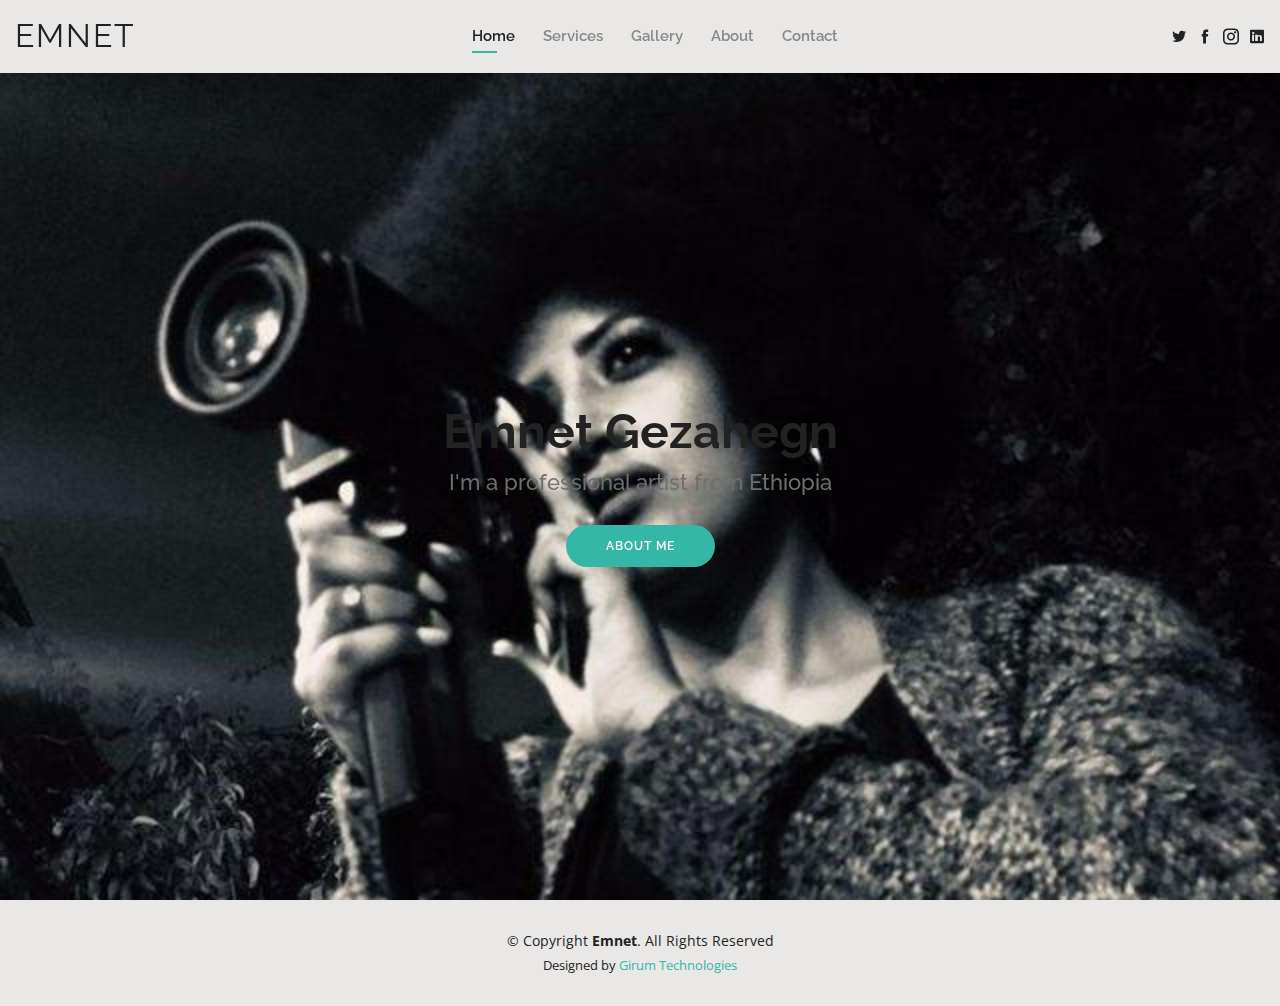
<file: index.html>
<!DOCTYPE html>
<html lang="en">

<head>
  <meta charset="utf-8">
  <meta content="width=device-width, initial-scale=1.0" name="viewport">

  <title>Nani official - Index</title>
  <meta content="" name="descriptison">
  <meta content="" name="keywords">

  <!-- Favicons -->
  <link href="assets/img/favicon.png" rel="icon">
  <link href="assets/img/apple-touch-icon.png" rel="apple-touch-icon">

  <!-- Google Fonts -->
  <link href="https://fonts.googleapis.com/css?family=Open+Sans:300,300i,400,400i,600,600i,700,700i|Raleway:300,300i,400,400i,500,500i,600,600i,700,700i|Poppins:300,300i,400,400i,500,500i,600,600i,700,700i" rel="stylesheet">

  <!-- Vendor CSS Files -->
  <link href="assets/vendor/bootstrap/css/bootstrap.min.css" rel="stylesheet">
  <link href="assets/vendor/icofont/icofont.min.css" rel="stylesheet">
  <link href="assets/vendor/owl.carousel/assets/owl.carousel.min.css" rel="stylesheet">
  <link href="assets/vendor/boxicons/css/boxicons.min.css" rel="stylesheet">
  <link href="assets/vendor/venobox/venobox.css" rel="stylesheet">
  <link href="assets/vendor/aos/aos.css" rel="stylesheet">

  <!-- Template Main CSS File -->
  <link href="assets/css/style.css" rel="stylesheet">

  <!-- =======================================================
  * Template Name: Kelly - v2.0.0
  * Template URL: https://bootstrapmade.com/kelly-free-bootstrap-cv-resume-html-template/
  * Author: BootstrapMade.com
  * License: https://bootstrapmade.com/license/
  ======================================================== -->
</head>

<body>

  <!-- ======= Header ======= -->
  <header id="header" class="fixed-top">
    <div class="container-fluid d-flex justify-content-between align-items-center">

      <h1 class="logo"><a href="index.html">Emnet</a></h1>
      <!-- Uncomment below if you prefer to use an image logo -->
      <!-- <a href="index.html" class="logo"><img src="assets/img/logo.png" alt="" class="img-fluid"></a>-->

      <nav class="nav-menu d-none d-lg-block">
        <ul>
          <li class="active"><a href="index.html">Home</a></li>
         <!-- <li><a href="resume.html">Gallery</a></li>-->
          <li><a href="services.html">Services</a></li>
          <li><a href="portfolio.html">Gallery</a></li>
          <li><a href="about.html">About</a></li>
          <li><a href="contact.html">Contact</a></li>
        </ul>
      </nav><!-- .nav-menu -->

      <div class="header-social-links">
        <a href="#" class="twitter"><i class="icofont-twitter"></i></a>
        <a href="#" class="facebook"><i class="icofont-facebook"></i></a>
        <a href="#" class="instagram"><i class="icofont-instagram"></i></a>
        <a href="#" class="linkedin"><i class="icofont-linkedin"></i></i></a>
      </div>

    </div>

  </header><!-- End Header -->

  <!-- ======= Hero Section ======= -->
  <section id="hero" class="d-flex align-items-center">
    <div class="container d-flex flex-column align-items-center" data-aos="zoom-in" data-aos-delay="100">
      <h1>Emnet Gezahegn</h1>
      <h2>I'm a professional artist from Ethiopia</h2>
      <a href="about.html" class="btn-about">About Me</a>
    </div>
  </section><!-- End Hero -->

  <!-- ======= Footer ======= -->
  <footer id="footer">
    <div class="container">
      <div class="copyright">
        &copy; Copyright <strong><span>Emnet</span></strong>. All Rights Reserved
      </div>
      <div class="credits">
        <!-- All the links in the footer should remain intact. -->
        <!-- You can delete the links only if you purchased the pro version. -->
        <!-- Licensing information: https://bootstrapmade.com/license/ -->
        <!-- Purchase the pro version with working PHP/AJAX contact form: https://bootstrapmade.com/kelly-free-bootstrap-cv-resume-html-template/ -->
        Designed by <a href="https://girumtech.herokuapp.com/">Girum Technologies</a>
      </div>
    </div>
  </footer><!-- End  Footer -->

  <div id="preloader"></div>
  <a href="#" class="back-to-top"><i class="bx bx-up-arrow-alt"></i></a>

  <!-- Vendor JS Files -->
  <script src="assets/vendor/jquery/jquery.min.js"></script>
  <script src="assets/vendor/bootstrap/js/bootstrap.bundle.min.js"></script>
  <script src="assets/vendor/jquery.easing/jquery.easing.min.js"></script>
  <script src="assets/vendor/php-email-form/validate.js"></script>
  <script src="assets/vendor/waypoints/jquery.waypoints.min.js"></script>
  <script src="assets/vendor/counterup/counterup.min.js"></script>
  <script src="assets/vendor/owl.carousel/owl.carousel.min.js"></script>
  <script src="assets/vendor/isotope-layout/isotope.pkgd.min.js"></script>
  <script src="assets/vendor/venobox/venobox.min.js"></script>
  <script src="assets/vendor/aos/aos.js"></script>

  <!-- Template Main JS File -->
  <script src="assets/js/main.js"></script>

</body>

</html>
</file>
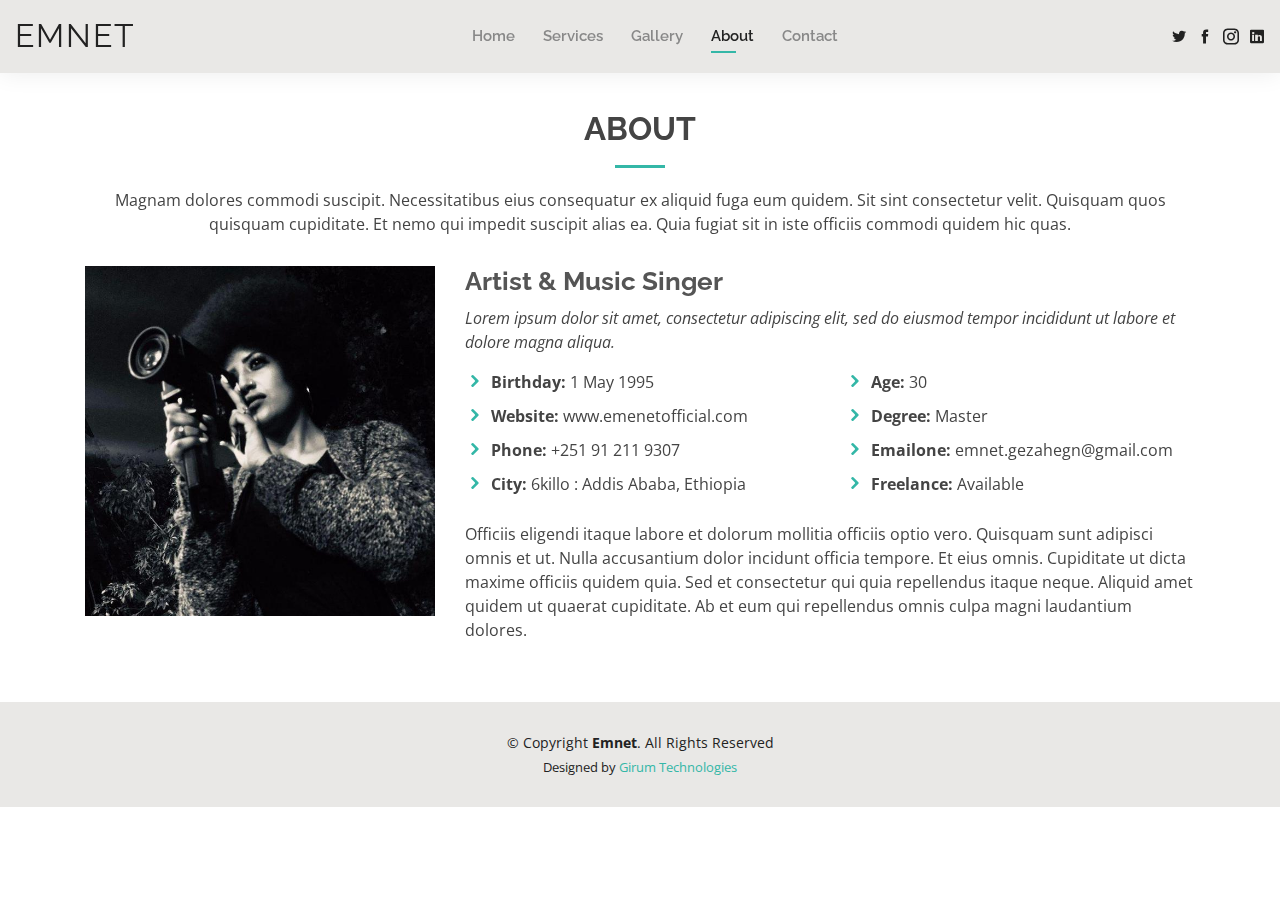
<file: about.html>
<!DOCTYPE html>
<html lang="en">

<head>
  <meta charset="utf-8">
  <meta content="width=device-width, initial-scale=1.0" name="viewport">

  <title>Nani official - About</title>
  <meta content="" name="descriptison">
  <meta content="" name="keywords">

  <!-- Favicons -->
  <link href="assets/img/favicon.png" rel="icon">
  <link href="assets/img/apple-touch-icon.png" rel="apple-touch-icon">

  <!-- Google Fonts -->
  <link href="https://fonts.googleapis.com/css?family=Open+Sans:300,300i,400,400i,600,600i,700,700i|Raleway:300,300i,400,400i,500,500i,600,600i,700,700i|Poppins:300,300i,400,400i,500,500i,600,600i,700,700i" rel="stylesheet">

  <!-- Vendor CSS Files -->
  <link href="assets/vendor/bootstrap/css/bootstrap.min.css" rel="stylesheet">
  <link href="assets/vendor/icofont/icofont.min.css" rel="stylesheet">
  <link href="assets/vendor/owl.carousel/assets/owl.carousel.min.css" rel="stylesheet">
  <link href="assets/vendor/boxicons/css/boxicons.min.css" rel="stylesheet">
  <link href="assets/vendor/venobox/venobox.css" rel="stylesheet">
  <link href="assets/vendor/aos/aos.css" rel="stylesheet">

  <!-- Template Main CSS File -->
  <link href="assets/css/style.css" rel="stylesheet">

  <!-- =======================================================
  * Template Name: Kelly - v2.0.0
  * Template URL: https://bootstrapmade.com/kelly-free-bootstrap-cv-resume-html-template/
  * Author: BootstrapMade.com
  * License: https://bootstrapmade.com/license/
  ======================================================== -->
</head>

<body>

  <!-- ======= Header ======= -->
  <header id="header" class="fixed-top">
    <div class="container-fluid d-flex justify-content-between align-items-center">

      <h1 class="logo"><a href="index.html">Emnet</a></h1>
      <!-- Uncomment below if you prefer to use an image logo -->
      <!-- <a href="index.html" class="logo"><img src="assets/img/logo.png" alt="" class="img-fluid"></a>-->

      <nav class="nav-menu d-none d-lg-block">
        <ul>
          <li><a href="index.html">Home</a></li>
          <!--<li><a href="resume.html">Resume</a></li>-->
          <li><a href="services.html">Services</a></li>
          <li><a href="portfolio.html">Gallery</a></li>
          <li class="active"><a href="about.html">About</a></li>
          <li><a href="contact.html">Contact</a></li>
        </ul>
      </nav><!-- .nav-menu -->

      <div class="header-social-links">
        <a href="#" class="twitter"><i class="icofont-twitter"></i></a>
        <a href="#" class="facebook"><i class="icofont-facebook"></i></a>
        <a href="#" class="instagram"><i class="icofont-instagram"></i></a>
        <a href="#" class="linkedin"><i class="icofont-linkedin"></i></i></a>
      </div>

    </div>

  </header><!-- End Header -->

  <main id="main">

    <!-- ======= About Section ======= -->
    <section id="about" class="about">
      <div class="container" data-aos="fade-up">

        <div class="section-title">
          <h2>About</h2>
          <p>Magnam dolores commodi suscipit. Necessitatibus eius consequatur ex aliquid fuga eum quidem. Sit sint consectetur velit. Quisquam quos quisquam cupiditate. Et nemo qui impedit suscipit alias ea. Quia fugiat sit in iste officiis commodi quidem hic quas.</p>
        </div>

        <div class="row">
          <div class="col-lg-4">
            <img src="assets/img/emnet_cover.jpg" class="img-fluid" alt="">
          </div>
          <div class="col-lg-8 pt-4 pt-lg-0 content">
            <h3>Artist &amp; Music Singer</h3>
            <p class="font-italic">
              Lorem ipsum dolor sit amet, consectetur adipiscing elit, sed do eiusmod tempor incididunt ut labore et dolore
              magna aliqua.
            </p>
            <div class="row">
              <div class="col-lg-6">
                <ul>
                  <li><i class="icofont-rounded-right"></i> <strong>Birthday:</strong> 1 May 1995</li>
                  <li><i class="icofont-rounded-right"></i> <strong>Website:</strong> www.emenetofficial.com</li>
                  <li><i class="icofont-rounded-right"></i> <strong>Phone:</strong> +251 91 211 9307</li>
                  <li><i class="icofont-rounded-right"></i> <strong>City:</strong> 6killo : Addis Ababa, Ethiopia</li>
                </ul>
              </div>
              <div class="col-lg-6">
                <ul>
                  <li><i class="icofont-rounded-right"></i> <strong>Age:</strong> 30</li>
                  <li><i class="icofont-rounded-right"></i> <strong>Degree:</strong> Master</li>
                  <li><i class="icofont-rounded-right"></i> <strong>Emailone:</strong> emnet.gezahegn@gmail.com</li>
                  <li><i class="icofont-rounded-right"></i> <strong>Freelance:</strong> Available</li>
                </ul>
              </div>
            </div>
            <p>
              Officiis eligendi itaque labore et dolorum mollitia officiis optio vero. Quisquam sunt adipisci omnis et ut. Nulla accusantium dolor incidunt officia tempore. Et eius omnis.
              Cupiditate ut dicta maxime officiis quidem quia. Sed et consectetur qui quia repellendus itaque neque. Aliquid amet quidem ut quaerat cupiditate. Ab et eum qui repellendus omnis culpa magni laudantium dolores.
            </p>
          </div>
        </div>

      </div>
    </section><!-- End About Section -->

    <!-- ======= Skills Section ======= 
    <section id="skills" class="skills">
      <div class="container" data-aos="fade-up">

        <div class="section-title">
          <h2>Skills</h2>
          <p>Magnam dolores commodi suscipit. Necessitatibus eius consequatur ex aliquid fuga eum quidem. Sit sint consectetur velit. Quisquam quos quisquam cupiditate. Et nemo qui impedit suscipit alias ea. Quia fugiat sit in iste officiis commodi quidem hic quas.</p>
        </div>

        <div class="row skills-content">

          <div class="col-lg-6">

            <div class="progress">
              <span class="skill">HTML <i class="val">100%</i></span>
              <div class="progress-bar-wrap">
                <div class="progress-bar" role="progressbar" aria-valuenow="100" aria-valuemin="0" aria-valuemax="100"></div>
              </div>
            </div>

            <div class="progress">
              <span class="skill">CSS <i class="val">90%</i></span>
              <div class="progress-bar-wrap">
                <div class="progress-bar" role="progressbar" aria-valuenow="90" aria-valuemin="0" aria-valuemax="100"></div>
              </div>
            </div>

            <div class="progress">
              <span class="skill">JavaScript <i class="val">75%</i></span>
              <div class="progress-bar-wrap">
                <div class="progress-bar" role="progressbar" aria-valuenow="75" aria-valuemin="0" aria-valuemax="100"></div>
              </div>
            </div>

          </div>

          <div class="col-lg-6">

            <div class="progress">
              <span class="skill">PHP <i class="val">80%</i></span>
              <div class="progress-bar-wrap">
                <div class="progress-bar" role="progressbar" aria-valuenow="80" aria-valuemin="0" aria-valuemax="100"></div>
              </div>
            </div>

            <div class="progress">
              <span class="skill">WordPress/CMS <i class="val">90%</i></span>
              <div class="progress-bar-wrap">
                <div class="progress-bar" role="progressbar" aria-valuenow="90" aria-valuemin="0" aria-valuemax="100"></div>
              </div>
            </div>

            <div class="progress">
              <span class="skill">Photoshop <i class="val">55%</i></span>
              <div class="progress-bar-wrap">
                <div class="progress-bar" role="progressbar" aria-valuenow="55" aria-valuemin="0" aria-valuemax="100"></div>
              </div>
            </div>

          </div>

        </div>

      </div>
    </section> End Skills Section -->

    <!-- ======= Facts Section 
    <section id="facts" class="facts">
      <div class="container" data-aos="fade-up">

        <div class="section-title">
          <h2>Facts</h2>
          <p>Magnam dolores commodi suscipit. Necessitatibus eius consequatur ex aliquid fuga eum quidem. Sit sint consectetur velit. Quisquam quos quisquam cupiditate. Et nemo qui impedit suscipit alias ea. Quia fugiat sit in iste officiis commodi quidem hic quas.</p>
        </div>

        <div class="row counters">

          <div class="col-lg-3 col-6 text-center">
            <span data-toggle="counter-up">232</span>
            <p>Clients</p>
          </div>

          <div class="col-lg-3 col-6 text-center">
            <span data-toggle="counter-up">521</span>
            <p>Projects</p>
          </div>

          <div class="col-lg-3 col-6 text-center">
            <span data-toggle="counter-up">1,463</span>
            <p>Hours Of Support</p>
          </div>

          <div class="col-lg-3 col-6 text-center">
            <span data-toggle="counter-up">15</span>
            <p>Hard Workers</p>
          </div>

        </div>

      </div>
    </section>End Facts Section -->

    <!-- ======= Testimonials Section ======= 
    <section id="testimonials" class="testimonials">
      <div class="container" data-aos="fade-up">

        <div class="section-title">
          <h2>Testimonials</h2>
          <p>Magnam dolores commodi suscipit. Necessitatibus eius consequatur ex aliquid fuga eum quidem. Sit sint consectetur velit. Quisquam quos quisquam cupiditate. Et nemo qui impedit suscipit alias ea. Quia fugiat sit in iste officiis commodi quidem hic quas.</p>
        </div>

        <div class="owl-carousel testimonials-carousel">

          <div class="testimonial-item">
            <img src="assets/img/testimonials/testimonials-1.jpg" class="testimonial-img" alt="">
            <h3>Saul Goodman</h3>
            <h4>Ceo &amp; Founder</h4>
            <p>
              <i class="bx bxs-quote-alt-left quote-icon-left"></i>
              Proin iaculis purus consequat sem cure digni ssim donec porttitora entum suscipit rhoncus. Accusantium quam, ultricies eget id, aliquam eget nibh et. Maecen aliquam, risus at semper.
              <i class="bx bxs-quote-alt-right quote-icon-right"></i>
            </p>
          </div>

          <div class="testimonial-item">
            <img src="assets/img/testimonials/testimonials-2.jpg" class="testimonial-img" alt="">
            <h3>Sara Wilsson</h3>
            <h4>Designer</h4>
            <p>
              <i class="bx bxs-quote-alt-left quote-icon-left"></i>
              Export tempor illum tamen malis malis eram quae irure esse labore quem cillum quid cillum eram malis quorum velit fore eram velit sunt aliqua noster fugiat irure amet legam anim culpa.
              <i class="bx bxs-quote-alt-right quote-icon-right"></i>
            </p>
          </div>

          <div class="testimonial-item">
            <img src="assets/img/testimonials/testimonials-3.jpg" class="testimonial-img" alt="">
            <h3>Jena Karlis</h3>
            <h4>Store Owner</h4>
            <p>
              <i class="bx bxs-quote-alt-left quote-icon-left"></i>
              Enim nisi quem export duis labore cillum quae magna enim sint quorum nulla quem veniam duis minim tempor labore quem eram duis noster aute amet eram fore quis sint minim.
              <i class="bx bxs-quote-alt-right quote-icon-right"></i>
            </p>
          </div>

          <div class="testimonial-item">
            <img src="assets/img/testimonials/testimonials-4.jpg" class="testimonial-img" alt="">
            <h3>Matt Brandon</h3>
            <h4>Freelancer</h4>
            <p>
              <i class="bx bxs-quote-alt-left quote-icon-left"></i>
              Fugiat enim eram quae cillum dolore dolor amet nulla culpa multos export minim fugiat minim velit minim dolor enim duis veniam ipsum anim magna sunt elit fore quem dolore labore illum veniam.
              <i class="bx bxs-quote-alt-right quote-icon-right"></i>
            </p>
          </div>

          <div class="testimonial-item">
            <img src="assets/img/testimonials/testimonials-5.jpg" class="testimonial-img" alt="">
            <h3>John Larson</h3>
            <h4>Entrepreneur</h4>
            <p>
              <i class="bx bxs-quote-alt-left quote-icon-left"></i>
              Quis quorum aliqua sint quem legam fore sunt eram irure aliqua veniam tempor noster veniam enim culpa labore duis sunt culpa nulla illum cillum fugiat legam esse veniam culpa fore nisi cillum quid.
              <i class="bx bxs-quote-alt-right quote-icon-right"></i>
            </p>
          </div>

        </div>

      </div>
    </section><!-- End Testimonials Section -->

  </main><!-- End #main -->

  <!-- ======= Footer ======= -->
  <footer id="footer">
    <div class="container">
     <div class="container">
      <div class="copyright">
        &copy; Copyright <strong><span>Emnet</span></strong>. All Rights Reserved
      </div>
      <div class="credits">
        <!-- All the links in the footer should remain intact. -->
        <!-- You can delete the links only if you purchased the pro version. -->
        <!-- Licensing information: https://bootstrapmade.com/license/ -->
        <!-- Purchase the pro version with working PHP/AJAX contact form: https://bootstrapmade.com/kelly-free-bootstrap-cv-resume-html-template/ -->
        Designed by <a href="https://girumtech.herokuapp.com/">Girum Technologies</a>
      </div>
    </div>
  </footer><!-- End  Footer -->

  <div id="preloader"></div>
  <a href="#" class="back-to-top"><i class="bx bx-up-arrow-alt"></i></a>

  <!-- Vendor JS Files -->
  <script src="assets/vendor/jquery/jquery.min.js"></script>
  <script src="assets/vendor/bootstrap/js/bootstrap.bundle.min.js"></script>
  <script src="assets/vendor/jquery.easing/jquery.easing.min.js"></script>
  <script src="assets/vendor/php-email-form/validate.js"></script>
  <script src="assets/vendor/waypoints/jquery.waypoints.min.js"></script>
  <script src="assets/vendor/counterup/counterup.min.js"></script>
  <script src="assets/vendor/owl.carousel/owl.carousel.min.js"></script>
  <script src="assets/vendor/isotope-layout/isotope.pkgd.min.js"></script>
  <script src="assets/vendor/venobox/venobox.min.js"></script>
  <script src="assets/vendor/aos/aos.js"></script>

  <!-- Template Main JS File -->
  <script src="assets/js/main.js"></script>

</body>

</html>
</file>
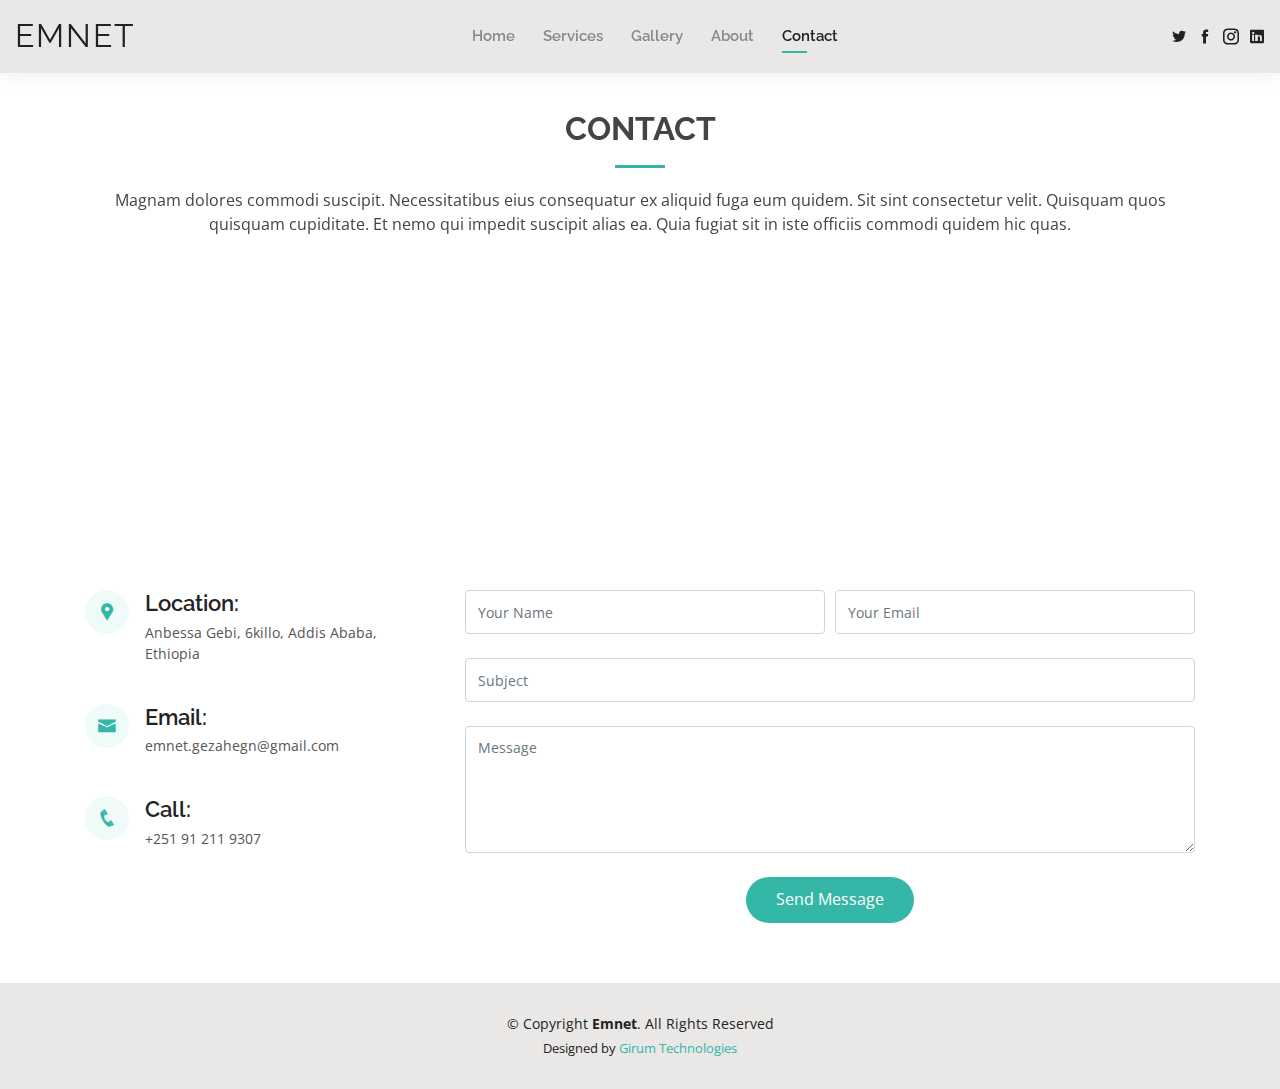
<file: contact.html>
<!DOCTYPE html>
<html lang="en">

<head>
  <meta charset="utf-8">
  <meta content="width=device-width, initial-scale=1.0" name="viewport">

  <title>Nani official - Contact</title>
  <meta content="" name="descriptison">
  <meta content="" name="keywords">

  <!-- Favicons -->
  <link href="assets/img/favicon.png" rel="icon">
  <link href="assets/img/apple-touch-icon.png" rel="apple-touch-icon">

  <!-- Google Fonts -->
  <link href="https://fonts.googleapis.com/css?family=Open+Sans:300,300i,400,400i,600,600i,700,700i|Raleway:300,300i,400,400i,500,500i,600,600i,700,700i|Poppins:300,300i,400,400i,500,500i,600,600i,700,700i" rel="stylesheet">

  <!-- Vendor CSS Files -->
  <link href="assets/vendor/bootstrap/css/bootstrap.min.css" rel="stylesheet">
  <link href="assets/vendor/icofont/icofont.min.css" rel="stylesheet">
  <link href="assets/vendor/owl.carousel/assets/owl.carousel.min.css" rel="stylesheet">
  <link href="assets/vendor/boxicons/css/boxicons.min.css" rel="stylesheet">
  <link href="assets/vendor/venobox/venobox.css" rel="stylesheet">
  <link href="assets/vendor/aos/aos.css" rel="stylesheet">

  <!-- Template Main CSS File -->
  <link href="assets/css/style.css" rel="stylesheet">

  <!-- =======================================================
  * Template Name: Kelly - v2.0.0
  * Template URL: https://bootstrapmade.com/kelly-free-bootstrap-cv-resume-html-template/
  * Author: BootstrapMade.com
  * License: https://bootstrapmade.com/license/
  ======================================================== -->
</head>

<body>

  <!-- ======= Header ======= -->
  <header id="header" class="fixed-top">
    <div class="container-fluid d-flex justify-content-between align-items-center">

      <h1 class="logo"><a href="index.html">Emnet</a></h1>
      <!-- Uncomment below if you prefer to use an image logo -->
      <!-- <a href="index.html" class="logo"><img src="assets/img/logo.png" alt="" class="img-fluid"></a>-->

     <nav class="nav-menu d-none d-lg-block">
        <ul>
          <li><a href="index.html">Home</a></li>
         <!-- <li><a href="resume.html">Gallery</a></li>-->
          <li><a href="services.html">Services</a></li>
          <li><a href="portfolio.html">Gallery</a></li>
          <li><a href="about.html">About</a></li>
          <li class="active"><a href="contact.html">Contact</a></li>
        </ul>
      </nav><!-- .nav-menu -->

      <div class="header-social-links">
        <a href="#" class="twitter"><i class="icofont-twitter"></i></a>
        <a href="#" class="facebook"><i class="icofont-facebook"></i></a>
        <a href="#" class="instagram"><i class="icofont-instagram"></i></a>
        <a href="#" class="linkedin"><i class="icofont-linkedin"></i></i></a>
      </div>

    </div>

  </header><!-- End Header -->

  <main id="main">

    <!-- ======= Contact Section ======= -->
    <section id="contact" class="contact">
      <div class="container" data-aos="fade-up">

        <div class="section-title">
          <h2>Contact</h2>
          <p>Magnam dolores commodi suscipit. Necessitatibus eius consequatur ex aliquid fuga eum quidem. Sit sint consectetur velit. Quisquam quos quisquam cupiditate. Et nemo qui impedit suscipit alias ea. Quia fugiat sit in iste officiis commodi quidem hic quas.</p>
        </div>

        <div>
          <iframe style="border:0; width: 100%; height: 270px;" src="https://www.google.com/maps/embed?pb=!1m14!1m8!1m3!1d12097.433213460943!2d-74.0062269!3d40.7101282!3m2!1i1024!2i768!4f13.1!3m3!1m2!1s0x0%3A0xb89d1fe6bc499443!2sDowntown+Conference+Center!5e0!3m2!1smk!2sbg!4v1539943755621" frameborder="0" allowfullscreen></iframe>
        </div>

        <div class="row mt-5">

          <div class="col-lg-4">
            <div class="info">
              <div class="address">
                <i class="icofont-google-map"></i>
                <h4>Location:</h4>
                <p>Anbessa Gebi, 6killo, Addis Ababa, Ethiopia</p>
              </div>

              <div class="email">
                <i class="icofont-envelope"></i>
                <h4>Email:</h4>
                <p>emnet.gezahegn@gmail.com</p>
              </div>

              <div class="phone">
                <i class="icofont-phone"></i>
                <h4>Call:</h4>
                <p>+251 91 211 9307</p>
              </div>

            </div>

          </div>

          <div class="col-lg-8 mt-5 mt-lg-0">

            <form action="forms/contact.php" method="post" role="form" class="php-email-form">
              <div class="form-row">
                <div class="col-md-6 form-group">
                  <input type="text" name="name" class="form-control" id="name" placeholder="Your Name" data-rule="minlen:4" data-msg="Please enter at least 4 chars" />
                  <div class="validate"></div>
                </div>
                <div class="col-md-6 form-group">
                  <input type="email" class="form-control" name="email" id="email" placeholder="Your Email" data-rule="email" data-msg="Please enter a valid email" />
                  <div class="validate"></div>
                </div>
              </div>
              <div class="form-group">
                <input type="text" class="form-control" name="subject" id="subject" placeholder="Subject" data-rule="minlen:4" data-msg="Please enter at least 8 chars of subject" />
                <div class="validate"></div>
              </div>
              <div class="form-group">
                <textarea class="form-control" name="message" rows="5" data-rule="required" data-msg="Please write something for us" placeholder="Message"></textarea>
                <div class="validate"></div>
              </div>
              <div class="mb-3">
                <div class="loading">Loading</div>
                <div class="error-message"></div>
                <div class="sent-message">Your message has been sent. Thank you!</div>
              </div>
              <div class="text-center"><button type="submit">Send Message</button></div>
            </form>

          </div>

        </div>

      </div>
    </section><!-- End Contact Section -->

  </main><!-- End #main -->

  <!-- ======= Footer ======= -->
  <footer id="footer">
    <div class="container">
      <div class="copyright">
        &copy; Copyright <strong><span>Emnet</span></strong>. All Rights Reserved
      </div>
      <div class="credits">
        <!-- All the links in the footer should remain intact. -->
        <!-- You can delete the links only if you purchased the pro version. -->
        <!-- Licensing information: https://bootstrapmade.com/license/ -->
        <!-- Purchase the pro version with working PHP/AJAX contact form: https://bootstrapmade.com/kelly-free-bootstrap-cv-resume-html-template/ -->
        Designed by <a href="https://girumtech.herokuapp.com/">Girum Technologies</a>
      </div>
    </div>
  </footer><!-- End  Footer -->

  <div id="preloader"></div>
  <a href="#" class="back-to-top"><i class="bx bx-up-arrow-alt"></i></a>

  <!-- Vendor JS Files -->
  <script src="assets/vendor/jquery/jquery.min.js"></script>
  <script src="assets/vendor/bootstrap/js/bootstrap.bundle.min.js"></script>
  <script src="assets/vendor/jquery.easing/jquery.easing.min.js"></script>
  <script src="assets/vendor/php-email-form/validate.js"></script>
  <script src="assets/vendor/waypoints/jquery.waypoints.min.js"></script>
  <script src="assets/vendor/counterup/counterup.min.js"></script>
  <script src="assets/vendor/owl.carousel/owl.carousel.min.js"></script>
  <script src="assets/vendor/isotope-layout/isotope.pkgd.min.js"></script>
  <script src="assets/vendor/venobox/venobox.min.js"></script>
  <script src="assets/vendor/aos/aos.js"></script>

  <!-- Template Main JS File -->
  <script src="assets/js/main.js"></script>

</body>

</html>
</file>
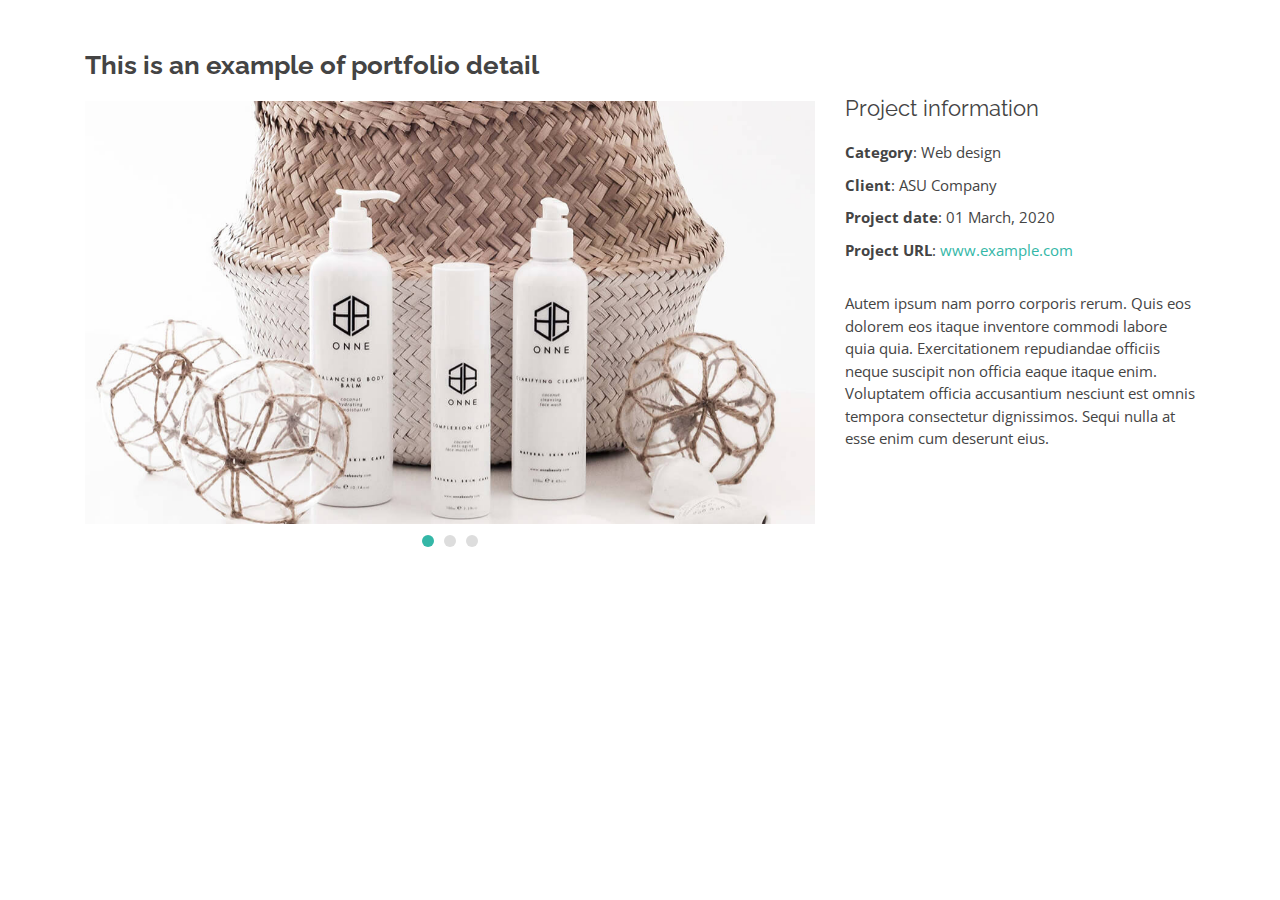
<file: portfolio-details.html>
<!DOCTYPE html>
<html lang="en">

<head>
  <meta charset="utf-8">
  <meta content="width=device-width, initial-scale=1.0" name="viewport">

  <title>Portfolio Details - Kelly Bootstrap Template</title>
  <meta content="" name="descriptison">
  <meta content="" name="keywords">

  <!-- Favicons -->
  <link href="assets/img/favicon.png" rel="icon">
  <link href="assets/img/apple-touch-icon.png" rel="apple-touch-icon">

  <!-- Google Fonts -->
  <link href="https://fonts.googleapis.com/css?family=Open+Sans:300,300i,400,400i,600,600i,700,700i|Raleway:300,300i,400,400i,500,500i,600,600i,700,700i|Poppins:300,300i,400,400i,500,500i,600,600i,700,700i" rel="stylesheet">

  <!-- Vendor CSS Files -->
  <link href="assets/vendor/bootstrap/css/bootstrap.min.css" rel="stylesheet">
  <link href="assets/vendor/icofont/icofont.min.css" rel="stylesheet">
  <link href="assets/vendor/owl.carousel/assets/owl.carousel.min.css" rel="stylesheet">
  <link href="assets/vendor/boxicons/css/boxicons.min.css" rel="stylesheet">
  <link href="assets/vendor/venobox/venobox.css" rel="stylesheet">
  <link href="assets/vendor/aos/aos.css" rel="stylesheet">

  <!-- Template Main CSS File -->
  <link href="assets/css/style.css" rel="stylesheet">

  <!-- =======================================================
  * Template Name: Kelly - v2.0.0
  * Template URL: https://bootstrapmade.com/kelly-free-bootstrap-cv-resume-html-template/
  * Author: BootstrapMade.com
  * License: https://bootstrapmade.com/license/
  ======================================================== -->
</head>

<body>

  <main id="main">

    <!-- ======= Portfolio Details Section ======= -->
    <section id="portfolio-details" class="portfolio-details">
      <div class="container">

        <div class="row">

          <div class="col-lg-8">
            <h2 class="portfolio-title">This is an example of portfolio detail</h2>
            <div class="owl-carousel portfolio-details-carousel">
              <img src="assets/img/portfolio/portfolio-details-1.jpg" class="img-fluid" alt="">
              <img src="assets/img/portfolio/portfolio-details-2.jpg" class="img-fluid" alt="">
              <img src="assets/img/portfolio/portfolio-details-3.jpg" class="img-fluid" alt="">
            </div>
          </div>

          <div class="col-lg-4 portfolio-info">
            <h3>Project information</h3>
            <ul>
              <li><strong>Category</strong>: Web design</li>
              <li><strong>Client</strong>: ASU Company</li>
              <li><strong>Project date</strong>: 01 March, 2020</li>
              <li><strong>Project URL</strong>: <a href="#">www.example.com</a></li>
            </ul>

            <p>
              Autem ipsum nam porro corporis rerum. Quis eos dolorem eos itaque inventore commodi labore quia quia. Exercitationem repudiandae officiis neque suscipit non officia eaque itaque enim. Voluptatem officia accusantium nesciunt est omnis tempora consectetur dignissimos. Sequi nulla at esse enim cum deserunt eius.
            </p>
          </div>

        </div>

      </div>
    </section><!-- End Portfolio Details Section -->

  </main><!-- End #main -->

  <div id="preloader"></div>
  <a href="#" class="back-to-top"><i class="bx bx-up-arrow-alt"></i></a>

  <!-- Vendor JS Files -->
  <script src="assets/vendor/jquery/jquery.min.js"></script>
  <script src="assets/vendor/bootstrap/js/bootstrap.bundle.min.js"></script>
  <script src="assets/vendor/jquery.easing/jquery.easing.min.js"></script>
  <script src="assets/vendor/php-email-form/validate.js"></script>
  <script src="assets/vendor/waypoints/jquery.waypoints.min.js"></script>
  <script src="assets/vendor/counterup/counterup.min.js"></script>
  <script src="assets/vendor/owl.carousel/owl.carousel.min.js"></script>
  <script src="assets/vendor/isotope-layout/isotope.pkgd.min.js"></script>
  <script src="assets/vendor/venobox/venobox.min.js"></script>
  <script src="assets/vendor/aos/aos.js"></script>

  <!-- Template Main JS File -->
  <script src="assets/js/main.js"></script>

</body>

</html>
</file>
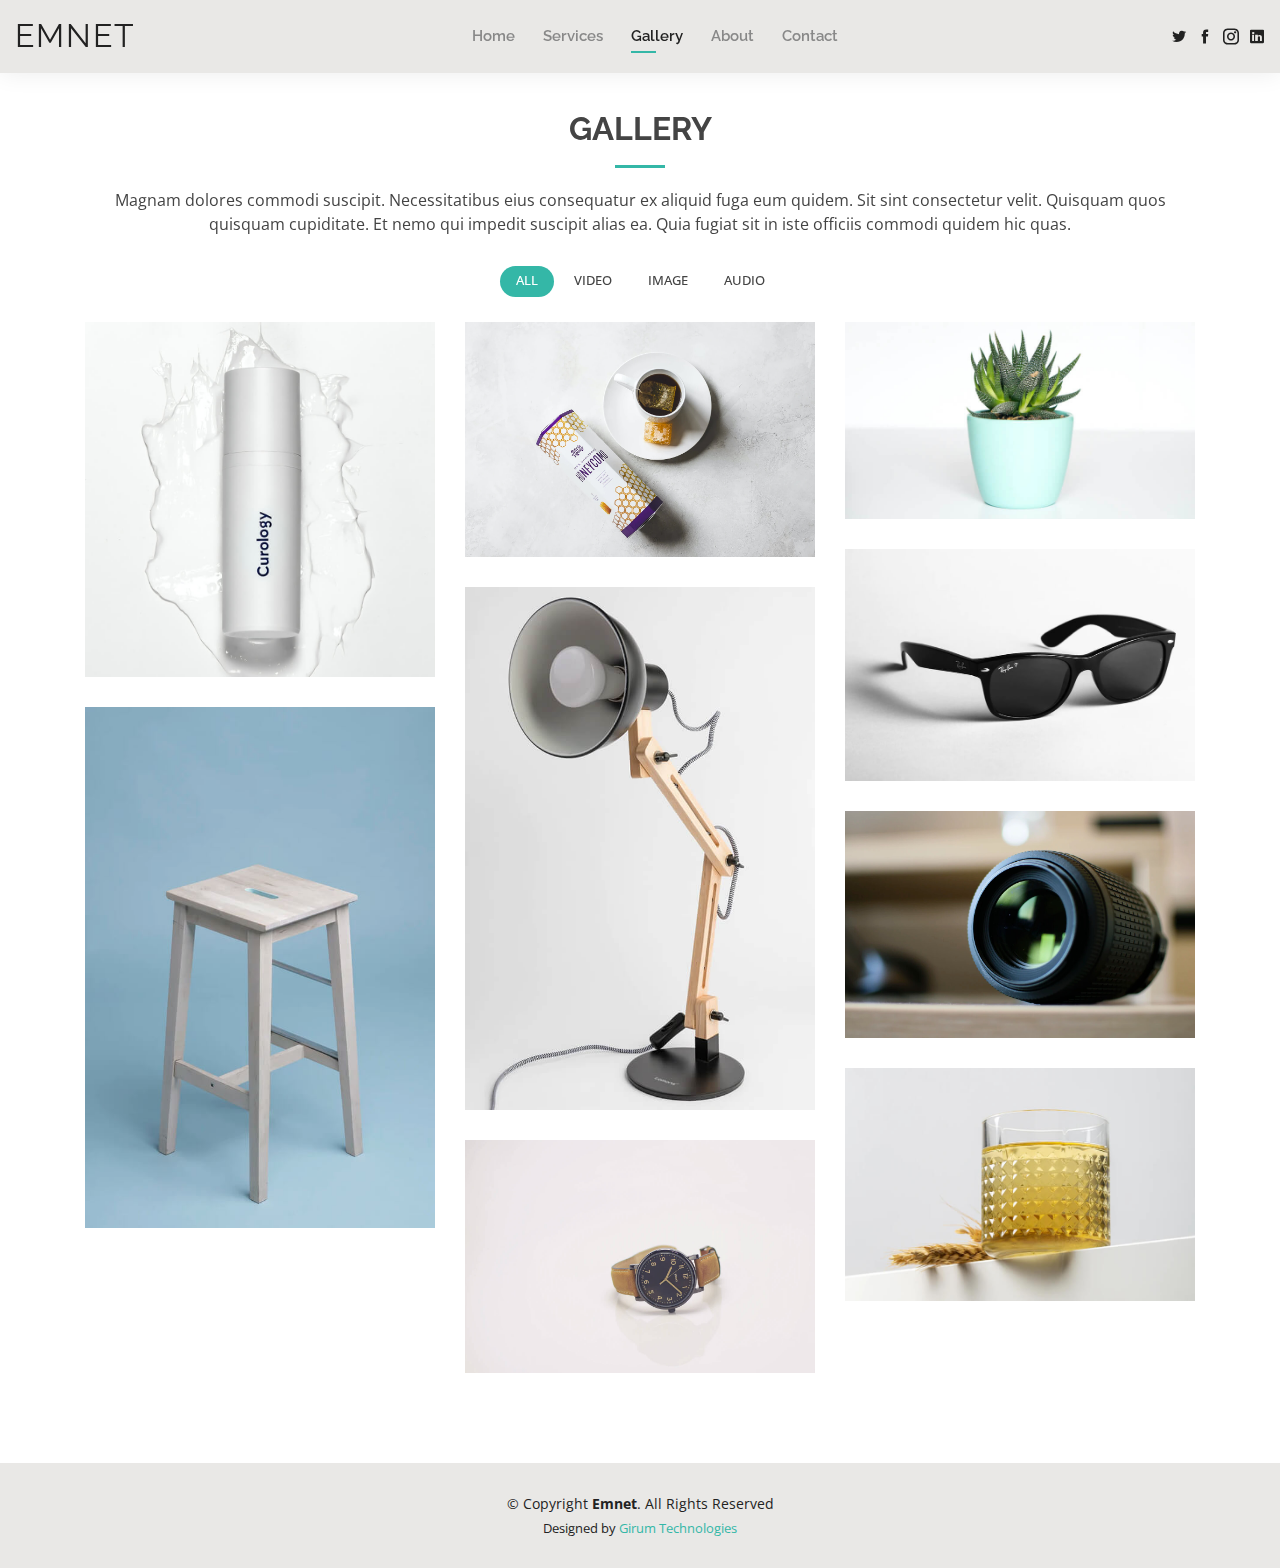
<file: portfolio.html>
<!DOCTYPE html>
<html lang="en">

<head>
  <meta charset="utf-8">
  <meta content="width=device-width, initial-scale=1.0" name="viewport">

  <title>Nani official - Gallery</title>
  <meta content="" name="descriptison">
  <meta content="" name="keywords">

  <!-- Favicons -->
  <link href="assets/img/favicon.png" rel="icon">
  <link href="assets/img/apple-touch-icon.png" rel="apple-touch-icon">

  <!-- Google Fonts -->
  <link href="https://fonts.googleapis.com/css?family=Open+Sans:300,300i,400,400i,600,600i,700,700i|Raleway:300,300i,400,400i,500,500i,600,600i,700,700i|Poppins:300,300i,400,400i,500,500i,600,600i,700,700i" rel="stylesheet">

  <!-- Vendor CSS Files -->
  <link href="assets/vendor/bootstrap/css/bootstrap.min.css" rel="stylesheet">
  <link href="assets/vendor/icofont/icofont.min.css" rel="stylesheet">
  <link href="assets/vendor/owl.carousel/assets/owl.carousel.min.css" rel="stylesheet">
  <link href="assets/vendor/boxicons/css/boxicons.min.css" rel="stylesheet">
  <link href="assets/vendor/venobox/venobox.css" rel="stylesheet">
  <link href="assets/vendor/aos/aos.css" rel="stylesheet">

  <!-- Template Main CSS File -->
  <link href="assets/css/style.css" rel="stylesheet">

  <!-- =======================================================
  * Template Name: Kelly - v2.0.0
  * Template URL: https://bootstrapmade.com/kelly-free-bootstrap-cv-resume-html-template/
  * Author: BootstrapMade.com
  * License: https://bootstrapmade.com/license/
  ======================================================== -->
</head>

<body>

  <!-- ======= Header ======= -->
  <header id="header" class="fixed-top">
    <div class="container-fluid d-flex justify-content-between align-items-center">

      <h1 class="logo"><a href="index.html">Emnet</a></h1>
      <!-- Uncomment below if you prefer to use an image logo -->
      <!-- <a href="index.html" class="logo"><img src="assets/img/logo.png" alt="" class="img-fluid"></a>-->

        <nav class="nav-menu d-none d-lg-block">
        <ul>
          <li ><a href="index.html">Home</a></li>
         <!-- <li><a href="resume.html">Gallery</a></li>-->
          <li><a href="services.html">Services</a></li>
          <li class="active"><a href="portfolio.html">Gallery</a></li>
          <li><a href="about.html">About</a></li>
          <li><a href="contact.html">Contact</a></li>
        </ul>
      </nav><!-- .nav-menu -->

      <div class="header-social-links">
        <a href="#" class="twitter"><i class="icofont-twitter"></i></a>
        <a href="#" class="facebook"><i class="icofont-facebook"></i></a>
        <a href="#" class="instagram"><i class="icofont-instagram"></i></a>
        <a href="#" class="linkedin"><i class="icofont-linkedin"></i></i></a>
      </div>

    </div>

  </header><!-- End Header -->

  <main id="main">

    <!-- ======= Portfolio Section ======= -->
    <section id="portfolio" class="portfolio">
      <div class="container" data-aos="fade-up">

        <div class="section-title">
          <h2>Gallery</h2>
          <p>Magnam dolores commodi suscipit. Necessitatibus eius consequatur ex aliquid fuga eum quidem. Sit sint consectetur velit. Quisquam quos quisquam cupiditate. Et nemo qui impedit suscipit alias ea. Quia fugiat sit in iste officiis commodi quidem hic quas.</p>
        </div>

        <div class="row" data-aos="fade-up" data-aos-delay="100">
          <div class="col-lg-12 d-flex justify-content-center">
            <ul id="portfolio-flters">
              <li data-filter="*" class="filter-active">All</li>
              <li data-filter=".filter-app">Video</li>
              <li data-filter=".filter-card">Image</li>
              <li data-filter=".filter-web">Audio</li>
            </ul>
          </div>
        </div>

        <div class="row portfolio-container" data-aos="fade-up" data-aos-delay="200">

          <div class="col-lg-4 col-md-6 portfolio-item filter-app">
            <div class="portfolio-wrap">
              <img src="assets/img/portfolio/portfolio-1.jpg" class="img-fluid" alt="">
              <div class="portfolio-info">
                <h4>Image 1</h4>
                <p>Image</p>
                <div class="portfolio-links">
                  <a href="assets/img/portfolio/portfolio-1.jpg" data-gall="portfolioGallery" class="venobox" title="Image 1"><i class="bx bx-plus"></i></a>
                  <a href="#" data-gall="portfolioDetailsGallery" data-vbtype="iframe" class="venobox" title="Portfolio Details"><i class="bx bx-link"></i></a>
                </div>
              </div>
            </div>
          </div>

          <div class="col-lg-4 col-md-6 portfolio-item filter-web">
            <div class="portfolio-wrap">
              <img src="assets/img/portfolio/portfolio-2.jpg" class="img-fluid" alt="">
              <div class="portfolio-info">
                <h4>Web 3</h4>
                <p>Web</p>
                <div class="portfolio-links">
                  <a href="assets/img/portfolio/portfolio-2.jpg" data-gall="portfolioGallery" class="venobox" title="Web 3"><i class="bx bx-plus"></i></a>
                  <a href="portfolio-details.html" data-gall="portfolioDetailsGallery" data-vbtype="iframe" class="venobox" title="Portfolio Details"><i class="bx bx-link"></i></a>
                </div>
              </div>
            </div>
          </div>

          <div class="col-lg-4 col-md-6 portfolio-item filter-app">
            <div class="portfolio-wrap">
              <img src="assets/img/portfolio/portfolio-3.jpg" class="img-fluid" alt="">
              <div class="portfolio-info">
                <h4>Video 1</h4>
                <p>Video</p>
                <div class="portfolio-links">
                  <a href="assets/img/portfolio/portfolio-3.jpg" data-gall="portfolioGallery" class="venobox" title="Video 2"><i class="bx bx-plus"></i></a>
                  <a href="#" data-gall="portfolioDetailsGallery" data-vbtype="iframe" class="venobox" title="Video Details"><i class="bx bx-link"></i></a>
                </div>
              </div>
            </div>
          </div>

          <div class="col-lg-4 col-md-6 portfolio-item filter-card">
            <div class="portfolio-wrap">
              <img src="assets/img/portfolio/portfolio-4.jpg" class="img-fluid" alt="">
              <div class="portfolio-info">
                <h4>Audio 1</h4>
                <p>Audio</p>
                <div class="portfolio-links">
                  <a href="assets/img/portfolio/portfolio-4.jpg" data-gall="portfolioGallery" class="venobox" title="Audio 1"><i class="bx bx-plus"></i></a>
                  <a href="#" data-gall="portfolioDetailsGallery" data-vbtype="iframe" class="venobox" title="Audio Details"><i class="bx bx-link"></i></a>
                </div>
              </div>
            </div>
          </div>

          <div class="col-lg-4 col-md-6 portfolio-item filter-web">
            <div class="portfolio-wrap">
              <img src="assets/img/portfolio/portfolio-5.jpg" class="img-fluid" alt="">
              <div class="portfolio-info">
                <h4>Image 2</h4>
                <p>Image</p>
                <div class="portfolio-links">
                  <a href="assets/img/portfolio/portfolio-5.jpg" data-gall="portfolioGallery" class="venobox" title="Image 2"><i class="bx bx-plus"></i></a>
                  <a href="#" data-gall="portfolioDetailsGallery" data-vbtype="iframe" class="venobox" title="Image Details"><i class="bx bx-link"></i></a>
                </div>
              </div>
            </div>
          </div>

          <div class="col-lg-4 col-md-6 portfolio-item filter-app">
            <div class="portfolio-wrap">
              <img src="assets/img/portfolio/portfolio-6.jpg" class="img-fluid" alt="">
              <div class="portfolio-info">
                <h4>Video 2</h4>
                <p>Video</p>
                <div class="portfolio-links">
                  <a href="assets/img/portfolio/portfolio-6.jpg" data-gall="portfolioGallery" class="venobox" title="Video 2"><i class="bx bx-plus"></i></a>
                  <a href="#" data-gall="portfolioDetailsGallery" data-vbtype="iframe" class="venobox" title="Video Details"><i class="bx bx-link"></i></a>
                </div>
              </div>
            </div>
          </div>

          <div class="col-lg-4 col-md-6 portfolio-item filter-card">
            <div class="portfolio-wrap">
              <img src="assets/img/portfolio/portfolio-7.jpg" class="img-fluid" alt="">
              <div class="portfolio-info">
                <h4>Audio 2</h4>
                <p>Audio</p>
                <div class="portfolio-links">
                  <a href="assets/img/portfolio/portfolio-7.jpg" data-gall="portfolioGallery" class="venobox" title="Audio 2"><i class="bx bx-plus"></i></a>
                  <a href="#" data-gall="portfolioDetailsGallery" data-vbtype="iframe" class="venobox" title="Audio Details"><i class="bx bx-link"></i></a>
                </div>
              </div>
            </div>
          </div>

          <div class="col-lg-4 col-md-6 portfolio-item filter-card">
            <div class="portfolio-wrap">
              <img src="assets/img/portfolio/portfolio-8.jpg" class="img-fluid" alt="">
              <div class="portfolio-info">
                <h4>Audio 3</h4>
                <p>Audio</p>
                <div class="portfolio-links">
                  <a href="assets/img/portfolio/portfolio-8.jpg" data-gall="portfolioGallery" class="venobox" title="Audio 3"><i class="bx bx-plus"></i></a>
                  <a href="#" data-gall="portfolioDetailsGallery" data-vbtype="iframe" class="venobox" title="Audio Details"><i class="bx bx-link"></i></a>
                </div>
              </div>
            </div>
          </div>

          <div class="col-lg-4 col-md-6 portfolio-item filter-web">
            <div class="portfolio-wrap">
              <img src="assets/img/portfolio/portfolio-9.jpg" class="img-fluid" alt="">
              <div class="portfolio-info">
                <h4>Image 3</h4>
                <p>Image</p>
                <div class="portfolio-links">
                  <a href="assets/img/portfolio/portfolio-9.jpg" data-gall="portfolioGallery" class="venobox" title="Image 3"><i class="bx bx-plus"></i></a>
                  <a href="#" data-gall="portfolioDetailsGallery" data-vbtype="iframe" class="venobox" title="Image Details"><i class="bx bx-link"></i></a>
                </div>
              </div>
            </div>
          </div>

        </div>

      </div>
    </section><!-- End Portfolio Section -->

  </main><!-- End #main -->

  <!-- ======= Footer ======= -->
  <footer id="footer">
    <div class="container">
      <div class="copyright">
        &copy; Copyright <strong><span>Emnet</span></strong>. All Rights Reserved
      </div>
      <div class="credits">
        <!-- All the links in the footer should remain intact. -->
        <!-- You can delete the links only if you purchased the pro version. -->
        <!-- Licensing information: https://bootstrapmade.com/license/ -->
        <!-- Purchase the pro version with working PHP/AJAX contact form: https://bootstrapmade.com/kelly-free-bootstrap-cv-resume-html-template/ -->
        Designed by <a href="https://girumtech.herokuapp.com/">Girum Technologies</a>
      </div>
    </div>
  </footer><!-- End  Footer -->

  <div id="preloader"></div>
  <a href="#" class="back-to-top"><i class="bx bx-up-arrow-alt"></i></a>

  <!-- Vendor JS Files -->
  <script src="assets/vendor/jquery/jquery.min.js"></script>
  <script src="assets/vendor/bootstrap/js/bootstrap.bundle.min.js"></script>
  <script src="assets/vendor/jquery.easing/jquery.easing.min.js"></script>
  <script src="assets/vendor/php-email-form/validate.js"></script>
  <script src="assets/vendor/waypoints/jquery.waypoints.min.js"></script>
  <script src="assets/vendor/counterup/counterup.min.js"></script>
  <script src="assets/vendor/owl.carousel/owl.carousel.min.js"></script>
  <script src="assets/vendor/isotope-layout/isotope.pkgd.min.js"></script>
  <script src="assets/vendor/venobox/venobox.min.js"></script>
  <script src="assets/vendor/aos/aos.js"></script>

  <!-- Template Main JS File -->
  <script src="assets/js/main.js"></script>

</body>

</html>
</file>
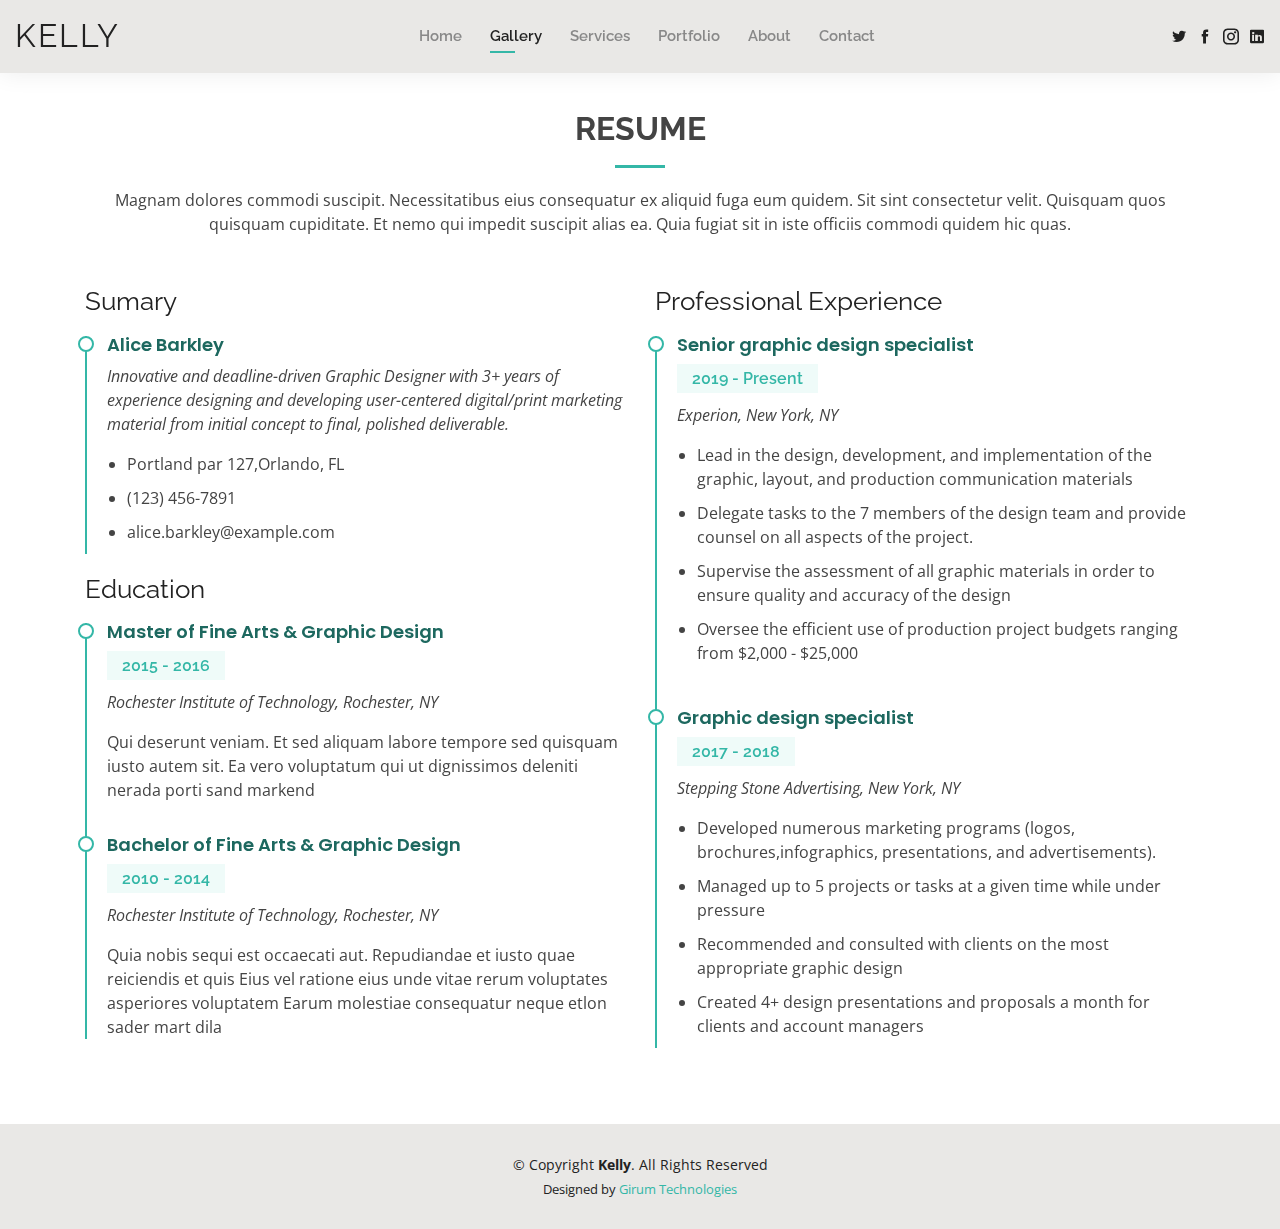
<file: resume.html>
<!DOCTYPE html>
<html lang="en">

<head>
  <meta charset="utf-8">
  <meta content="width=device-width, initial-scale=1.0" name="viewport">

  <title>Resume - Kelly Bootstrap Template</title>
  <meta content="" name="descriptison">
  <meta content="" name="keywords">

  <!-- Favicons -->
  <link href="assets/img/favicon.png" rel="icon">
  <link href="assets/img/apple-touch-icon.png" rel="apple-touch-icon">

  <!-- Google Fonts -->
  <link href="https://fonts.googleapis.com/css?family=Open+Sans:300,300i,400,400i,600,600i,700,700i|Raleway:300,300i,400,400i,500,500i,600,600i,700,700i|Poppins:300,300i,400,400i,500,500i,600,600i,700,700i" rel="stylesheet">

  <!-- Vendor CSS Files -->
  <link href="assets/vendor/bootstrap/css/bootstrap.min.css" rel="stylesheet">
  <link href="assets/vendor/icofont/icofont.min.css" rel="stylesheet">
  <link href="assets/vendor/owl.carousel/assets/owl.carousel.min.css" rel="stylesheet">
  <link href="assets/vendor/boxicons/css/boxicons.min.css" rel="stylesheet">
  <link href="assets/vendor/venobox/venobox.css" rel="stylesheet">
  <link href="assets/vendor/aos/aos.css" rel="stylesheet">

  <!-- Template Main CSS File -->
  <link href="assets/css/style.css" rel="stylesheet">

  <!-- =======================================================
  * Template Name: Kelly - v2.0.0
  * Template URL: https://bootstrapmade.com/kelly-free-bootstrap-cv-resume-html-template/
  * Author: BootstrapMade.com
  * License: https://bootstrapmade.com/license/
  ======================================================== -->
</head>

<body>

  <!-- ======= Header ======= -->
  <header id="header" class="fixed-top">
    <div class="container-fluid d-flex justify-content-between align-items-center">

      <h1 class="logo"><a href="index.html">Kelly</a></h1>
      <!-- Uncomment below if you prefer to use an image logo -->
      <!-- <a href="index.html" class="logo"><img src="assets/img/logo.png" alt="" class="img-fluid"></a>-->

        <nav class="nav-menu d-none d-lg-block">
        <ul>
          <li><a href="index.html">Home</a></li>
          <li class="active"><a href="resume.html">Gallery</a></li>
          <li><a href="services.html">Services</a></li>
          <li><a href="portfolio.html">Portfolio</a></li>
          <li><a href="about.html">About</a></li>
          <li><a href="contact.html">Contact</a></li>
        </ul>
      </nav><!-- .nav-menu -->

      <div class="header-social-links">
        <a href="#" class="twitter"><i class="icofont-twitter"></i></a>
        <a href="#" class="facebook"><i class="icofont-facebook"></i></a>
        <a href="#" class="instagram"><i class="icofont-instagram"></i></a>
        <a href="#" class="linkedin"><i class="icofont-linkedin"></i></i></a>
      </div>

    </div>

  </header><!-- End Header -->

  <main id="main">

    <!-- ======= Resume Section ======= -->
    <section id="resume" class="resume">
      <div class="container" data-aos="fade-up">

        <div class="section-title">
          <h2>Resume</h2>
          <p>Magnam dolores commodi suscipit. Necessitatibus eius consequatur ex aliquid fuga eum quidem. Sit sint consectetur velit. Quisquam quos quisquam cupiditate. Et nemo qui impedit suscipit alias ea. Quia fugiat sit in iste officiis commodi quidem hic quas.</p>
        </div>

        <div class="row">
          <div class="col-lg-6">
            <h3 class="resume-title">Sumary</h3>
            <div class="resume-item pb-0">
              <h4>Alice Barkley</h4>
              <p><em>Innovative and deadline-driven Graphic Designer with 3+ years of experience designing and developing user-centered digital/print marketing material from initial concept to final, polished deliverable.</em></p>
              <p>
              <ul>
                <li>Portland par 127,Orlando, FL</li>
                <li>(123) 456-7891</li>
                <li>alice.barkley@example.com</li>
              </ul>
              </p>
            </div>

            <h3 class="resume-title">Education</h3>
            <div class="resume-item">
              <h4>Master of Fine Arts &amp; Graphic Design</h4>
              <h5>2015 - 2016</h5>
              <p><em>Rochester Institute of Technology, Rochester, NY</em></p>
              <p>Qui deserunt veniam. Et sed aliquam labore tempore sed quisquam iusto autem sit. Ea vero voluptatum qui ut dignissimos deleniti nerada porti sand markend</p>
            </div>
            <div class="resume-item">
              <h4>Bachelor of Fine Arts &amp; Graphic Design</h4>
              <h5>2010 - 2014</h5>
              <p><em>Rochester Institute of Technology, Rochester, NY</em></p>
              <p>Quia nobis sequi est occaecati aut. Repudiandae et iusto quae reiciendis et quis Eius vel ratione eius unde vitae rerum voluptates asperiores voluptatem Earum molestiae consequatur neque etlon sader mart dila</p>
            </div>
          </div>
          <div class="col-lg-6">
            <h3 class="resume-title">Professional Experience</h3>
            <div class="resume-item">
              <h4>Senior graphic design specialist</h4>
              <h5>2019 - Present</h5>
              <p><em>Experion, New York, NY </em></p>
              <p>
              <ul>
                <li>Lead in the design, development, and implementation of the graphic, layout, and production communication materials</li>
                <li>Delegate tasks to the 7 members of the design team and provide counsel on all aspects of the project. </li>
                <li>Supervise the assessment of all graphic materials in order to ensure quality and accuracy of the design</li>
                <li>Oversee the efficient use of production project budgets ranging from $2,000 - $25,000</li>
              </ul>
              </p>
            </div>
            <div class="resume-item">
              <h4>Graphic design specialist</h4>
              <h5>2017 - 2018</h5>
              <p><em>Stepping Stone Advertising, New York, NY</em></p>
              <p>
              <ul>
                <li>Developed numerous marketing programs (logos, brochures,infographics, presentations, and advertisements).</li>
                <li>Managed up to 5 projects or tasks at a given time while under pressure</li>
                <li>Recommended and consulted with clients on the most appropriate graphic design</li>
                <li>Created 4+ design presentations and proposals a month for clients and account managers</li>
              </ul>
              </p>
            </div>
          </div>
        </div>

      </div>
    </section><!-- End Resume Section -->

  </main><!-- End #main -->

  <!-- ======= Footer ======= -->
  <footer id="footer">
    <div class="container">
      <div class="copyright">
        &copy; Copyright <strong><span>Kelly</span></strong>. All Rights Reserved
      </div>
    <div class="credits">
        <!-- All the links in the footer should remain intact. -->
        <!-- You can delete the links only if you purchased the pro version. -->
        <!-- Licensing information: https://bootstrapmade.com/license/ -->
        <!-- Purchase the pro version with working PHP/AJAX contact form: https://bootstrapmade.com/kelly-free-bootstrap-cv-resume-html-template/ -->
        Designed by <a href="https://girumtech.herokuapp.com/">Girum Technologies</a>
      </div>
    </div>
  </footer><!-- End  Footer -->

  <div id="preloader"></div>
  <a href="#" class="back-to-top"><i class="bx bx-up-arrow-alt"></i></a>

  <!-- Vendor JS Files -->
  <script src="assets/vendor/jquery/jquery.min.js"></script>
  <script src="assets/vendor/bootstrap/js/bootstrap.bundle.min.js"></script>
  <script src="assets/vendor/jquery.easing/jquery.easing.min.js"></script>
  <script src="assets/vendor/php-email-form/validate.js"></script>
  <script src="assets/vendor/waypoints/jquery.waypoints.min.js"></script>
  <script src="assets/vendor/counterup/counterup.min.js"></script>
  <script src="assets/vendor/owl.carousel/owl.carousel.min.js"></script>
  <script src="assets/vendor/isotope-layout/isotope.pkgd.min.js"></script>
  <script src="assets/vendor/venobox/venobox.min.js"></script>
  <script src="assets/vendor/aos/aos.js"></script>

  <!-- Template Main JS File -->
  <script src="assets/js/main.js"></script>

</body>

</html>
</file>
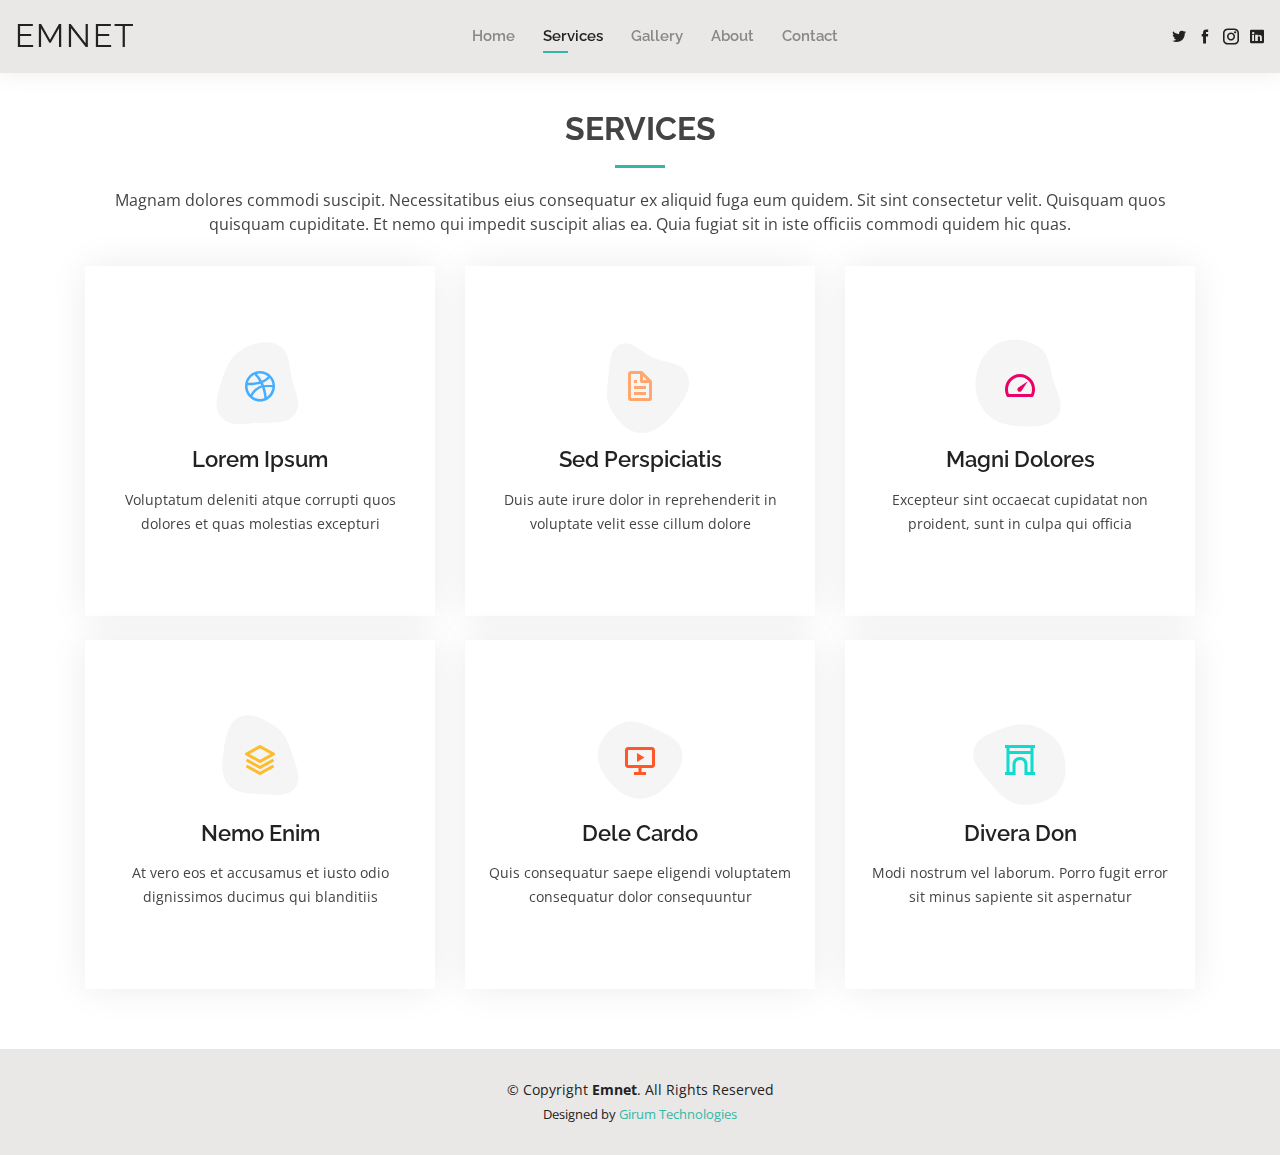
<file: services.html>
<!DOCTYPE html>
<html lang="en">

<head>
  <meta charset="utf-8">
  <meta content="width=device-width, initial-scale=1.0" name="viewport">

  <title>Nani official - Services</title>
  <meta content="" name="descriptison">
  <meta content="" name="keywords">

  <!-- Favicons -->
  <link href="assets/img/favicon.png" rel="icon">
  <link href="assets/img/apple-touch-icon.png" rel="apple-touch-icon">

  <!-- Google Fonts -->
  <link href="https://fonts.googleapis.com/css?family=Open+Sans:300,300i,400,400i,600,600i,700,700i|Raleway:300,300i,400,400i,500,500i,600,600i,700,700i|Poppins:300,300i,400,400i,500,500i,600,600i,700,700i" rel="stylesheet">

  <!-- Vendor CSS Files -->
  <link href="assets/vendor/bootstrap/css/bootstrap.min.css" rel="stylesheet">
  <link href="assets/vendor/icofont/icofont.min.css" rel="stylesheet">
  <link href="assets/vendor/owl.carousel/assets/owl.carousel.min.css" rel="stylesheet">
  <link href="assets/vendor/boxicons/css/boxicons.min.css" rel="stylesheet">
  <link href="assets/vendor/venobox/venobox.css" rel="stylesheet">
  <link href="assets/vendor/aos/aos.css" rel="stylesheet">

  <!-- Template Main CSS File -->
  <link href="assets/css/style.css" rel="stylesheet">

  <!-- =======================================================
  * Template Name: Kelly - v2.0.0
  * Template URL: https://bootstrapmade.com/kelly-free-bootstrap-cv-resume-html-template/
  * Author: BootstrapMade.com
  * License: https://bootstrapmade.com/license/
  ======================================================== -->
</head>

<body>

  <!-- ======= Header ======= -->
  <header id="header" class="fixed-top">
    <div class="container-fluid d-flex justify-content-between align-items-center">

      <h1 class="logo"><a href="index.html">Emnet</a></h1>
      <!-- Uncomment below if you prefer to use an image logo -->
      <!-- <a href="index.html" class="logo"><img src="assets/img/logo.png" alt="" class="img-fluid"></a>-->
     <nav class="nav-menu d-none d-lg-block">
        <ul>
          <li><a href="index.html">Home</a></li>
          <!--<li><a href="resume.html">Gallery</a></li>-->
          <li class="active"><a href="services.html">Services</a></li>
          <li><a href="portfolio.html">Gallery</a></li>
          <li><a href="about.html">About</a></li>
          <li><a href="contact.html">Contact</a></li>
        </ul>
      </nav><!-- .nav-menu -->

      <div class="header-social-links">
        <a href="#" class="twitter"><i class="icofont-twitter"></i></a>
        <a href="#" class="facebook"><i class="icofont-facebook"></i></a>
        <a href="#" class="instagram"><i class="icofont-instagram"></i></a>
        <a href="#" class="linkedin"><i class="icofont-linkedin"></i></i></a>
      </div>

    </div>

  </header><!-- End Header -->

  <main id="main">

    <!-- ======= Services Section ======= -->
    <section id="services" class="services">
      <div class="container" data-aos="fade-up">

        <div class="section-title">
          <h2>Services</h2>
          <p>Magnam dolores commodi suscipit. Necessitatibus eius consequatur ex aliquid fuga eum quidem. Sit sint consectetur velit. Quisquam quos quisquam cupiditate. Et nemo qui impedit suscipit alias ea. Quia fugiat sit in iste officiis commodi quidem hic quas.</p>
        </div>

        <div class="row">
          <div class="col-lg-4 col-md-6 d-flex align-items-stretch" data-aos="zoom-in" data-aos-delay="100">
            <div class="icon-box iconbox-blue">
              <div class="icon">
                <svg width="100" height="100" viewBox="0 0 600 600" xmlns="http://www.w3.org/2000/svg">
                  <path stroke="none" stroke-width="0" fill="#f5f5f5" d="M300,521.0016835830174C376.1290562159157,517.8887921683347,466.0731472004068,529.7835943286574,510.70327084640275,468.03025145048787C554.3714126377745,407.6079735673963,508.03601936045806,328.9844924480964,491.2728898941984,256.3432110539036C474.5976632858925,184.082847569629,479.9380746630129,96.60480741107993,416.23090153303,58.64404602377083C348.86323505073057,18.502131276798302,261.93793281208167,40.57373210992963,193.5410806939664,78.93577620505333C130.42746243093433,114.334589627462,98.30271207620316,179.96522072025542,76.75703585869454,249.04625023123273C51.97151888228291,328.5150500222984,13.704378332031375,421.85034740162234,66.52175969318436,486.19268352777647C119.04800174914682,550.1803526380478,217.28368757567262,524.383925680826,300,521.0016835830174"></path>
                </svg>
                <i class="bx bxl-dribbble"></i>
              </div>
              <h4><a href="">Lorem Ipsum</a></h4>
              <p>Voluptatum deleniti atque corrupti quos dolores et quas molestias excepturi</p>
            </div>
          </div>

          <div class="col-lg-4 col-md-6 d-flex align-items-stretch mt-4 mt-md-0" data-aos="zoom-in" data-aos-delay="200">
            <div class="icon-box iconbox-orange ">
              <div class="icon">
                <svg width="100" height="100" viewBox="0 0 600 600" xmlns="http://www.w3.org/2000/svg">
                  <path stroke="none" stroke-width="0" fill="#f5f5f5" d="M300,582.0697525312426C382.5290701553225,586.8405444964366,449.9789794690241,525.3245884688669,502.5850820975895,461.55621195738473C556.606425686781,396.0723002908107,615.8543463187945,314.28637112970534,586.6730223649479,234.56875336149918C558.9533121215079,158.8439757836574,454.9685369536778,164.00468322053177,381.49747125262974,130.76875717737553C312.15926192815925,99.40240125094834,248.97055460311594,18.661163978235184,179.8680185752513,50.54337015887873C110.5421016452524,82.52863877960104,119.82277516462835,180.83849132639028,109.12597500060166,256.43424936330496C100.08760227029461,320.3096726198365,92.17705696193138,384.0621239912766,124.79988738764834,439.7174275375508C164.83382741302287,508.01625554203684,220.96474134820875,577.5009287672846,300,582.0697525312426"></path>
                </svg>
                <i class="bx bx-file"></i>
              </div>
              <h4><a href="">Sed Perspiciatis</a></h4>
              <p>Duis aute irure dolor in reprehenderit in voluptate velit esse cillum dolore</p>
            </div>
          </div>

          <div class="col-lg-4 col-md-6 d-flex align-items-stretch mt-4 mt-lg-0" data-aos="zoom-in" data-aos-delay="300">
            <div class="icon-box iconbox-pink">
              <div class="icon">
                <svg width="100" height="100" viewBox="0 0 600 600" xmlns="http://www.w3.org/2000/svg">
                  <path stroke="none" stroke-width="0" fill="#f5f5f5" d="M300,541.5067337569781C382.14930387511276,545.0595476570109,479.8736841581634,548.3450877840088,526.4010558755058,480.5488172755941C571.5218469581645,414.80211281144784,517.5187510058486,332.0715597781072,496.52539010469104,255.14436215662573C477.37192572678356,184.95920475031193,473.57363656557914,105.61284051026155,413.0603344069578,65.22779650032875C343.27470386102294,18.654635553484475,251.2091493199835,5.337323636656869,175.0934190732945,40.62881213300186C97.87086631185822,76.43348514350839,51.98124368387456,156.15599469081315,36.44837278890362,239.84606092416172C21.716077023791087,319.22268207091537,43.775223500013084,401.1760424656574,96.891909868211,461.97329694683043C147.22146801428983,519.5804099606455,223.5754009179313,538.201503339737,300,541.5067337569781"></path>
                </svg>
                <i class="bx bx-tachometer"></i>
              </div>
              <h4><a href="">Magni Dolores</a></h4>
              <p>Excepteur sint occaecat cupidatat non proident, sunt in culpa qui officia</p>
            </div>
          </div>

          <div class="col-lg-4 col-md-6 d-flex align-items-stretch mt-4" data-aos="zoom-in" data-aos-delay="100">
            <div class="icon-box iconbox-yellow">
              <div class="icon">
                <svg width="100" height="100" viewBox="0 0 600 600" xmlns="http://www.w3.org/2000/svg">
                  <path stroke="none" stroke-width="0" fill="#f5f5f5" d="M300,503.46388370962813C374.79870501325706,506.71871716319447,464.8034551963731,527.1746412648533,510.4981551193396,467.86667711651364C555.9287308511215,408.9015244558933,512.6030010748507,327.5744911775523,490.211057578863,256.5855673507754C471.097692560561,195.9906835881958,447.69079081568157,138.11976852964426,395.19560036434837,102.3242989838813C329.3053358748298,57.3949838291264,248.02791733380457,8.279543830951368,175.87071277845988,42.242879143198664C103.41431057327972,76.34704239035025,93.79494320519305,170.9812938413882,81.28167332365135,250.07896920659033C70.17666984294237,320.27484674793965,64.84698225790005,396.69656628748305,111.28512138212992,450.4950937839243C156.20124167950087,502.5303643271138,231.32542653798444,500.4755392045468,300,503.46388370962813"></path>
                </svg>
                <i class="bx bx-layer"></i>
              </div>
              <h4><a href="">Nemo Enim</a></h4>
              <p>At vero eos et accusamus et iusto odio dignissimos ducimus qui blanditiis</p>
            </div>
          </div>

          <div class="col-lg-4 col-md-6 d-flex align-items-stretch mt-4" data-aos="zoom-in" data-aos-delay="200">
            <div class="icon-box iconbox-red">
              <div class="icon">
                <svg width="100" height="100" viewBox="0 0 600 600" xmlns="http://www.w3.org/2000/svg">
                  <path stroke="none" stroke-width="0" fill="#f5f5f5" d="M300,532.3542879108572C369.38199826031484,532.3153073249985,429.10787420159085,491.63046689027357,474.5244479745417,439.17860296908856C522.8885846962883,383.3225815378663,569.1668002868075,314.3205725914397,550.7432151929288,242.7694973846089C532.6665558377875,172.5657663291529,456.2379748765914,142.6223662098291,390.3689995646985,112.34683881706744C326.66090330228417,83.06452184765237,258.84405631176094,53.51806209861945,193.32584062364296,78.48882559362697C121.61183558270385,105.82097193414197,62.805066853699245,167.19869350419734,48.57481801355237,242.6138429142374C34.843463184063346,315.3850353017275,76.69343916112496,383.4422959591041,125.22947124332185,439.3748458443577C170.7312796277747,491.8107796887764,230.57421082200815,532.3932930995766,300,532.3542879108572"></path>
                </svg>
                <i class="bx bx-slideshow"></i>
              </div>
              <h4><a href="">Dele Cardo</a></h4>
              <p>Quis consequatur saepe eligendi voluptatem consequatur dolor consequuntur</p>
            </div>
          </div>

          <div class="col-lg-4 col-md-6 d-flex align-items-stretch mt-4" data-aos="zoom-in" data-aos-delay="300">
            <div class="icon-box iconbox-teal">
              <div class="icon">
                <svg width="100" height="100" viewBox="0 0 600 600" xmlns="http://www.w3.org/2000/svg">
                  <path stroke="none" stroke-width="0" fill="#f5f5f5" d="M300,566.797414625762C385.7384707136149,576.1784315230908,478.7894351017131,552.8928747891023,531.9192734346935,484.94944893311C584.6109503024035,417.5663521118492,582.489472248146,322.67544863468447,553.9536738515405,242.03673114598146C529.1557734026468,171.96086150256528,465.24506316201064,127.66468636344209,395.9583748389544,100.7403814666027C334.2173773831606,76.7482773500951,269.4350130405921,84.62216499799875,207.1952322260088,107.2889140133804C132.92018162631612,134.33871894543012,41.79353780512637,160.00259165414826,22.644507872594943,236.69541883565114C3.319112789854554,314.0945973066697,72.72355303640163,379.243833228382,124.04198916343866,440.3218312028393C172.9286146004772,498.5055451809895,224.45579914871206,558.5317968840102,300,566.797414625762"></path>
                </svg>
                <i class="bx bx-arch"></i>
              </div>
              <h4><a href="">Divera Don</a></h4>
              <p>Modi nostrum vel laborum. Porro fugit error sit minus sapiente sit aspernatur</p>
            </div>
          </div>

        </div>

      </div>
    </section><!-- End Services Section -->

  </main><!-- End #main -->

  <!-- ======= Footer ======= -->
  <footer id="footer">
    <div class="container">
      <div class="copyright">
        &copy; Copyright <strong><span>Emnet</span></strong>. All Rights Reserved
      </div>
      <div class="credits">
        <!-- All the links in the footer should remain intact. -->
        <!-- You can delete the links only if you purchased the pro version. -->
        <!-- Licensing information: https://bootstrapmade.com/license/ -->
        <!-- Purchase the pro version with working PHP/AJAX contact form: https://bootstrapmade.com/kelly-free-bootstrap-cv-resume-html-template/ -->
        Designed by <a href="https://girumtech.herokuapp.com/">Girum Technologies</a>
      </div>
    </div>
  </footer><!-- End  Footer -->

  <div id="preloader"></div>
  <a href="#" class="back-to-top"><i class="bx bx-up-arrow-alt"></i></a>

  <!-- Vendor JS Files -->
  <script src="assets/vendor/jquery/jquery.min.js"></script>
  <script src="assets/vendor/bootstrap/js/bootstrap.bundle.min.js"></script>
  <script src="assets/vendor/jquery.easing/jquery.easing.min.js"></script>
  <script src="assets/vendor/php-email-form/validate.js"></script>
  <script src="assets/vendor/waypoints/jquery.waypoints.min.js"></script>
  <script src="assets/vendor/counterup/counterup.min.js"></script>
  <script src="assets/vendor/owl.carousel/owl.carousel.min.js"></script>
  <script src="assets/vendor/isotope-layout/isotope.pkgd.min.js"></script>
  <script src="assets/vendor/venobox/venobox.min.js"></script>
  <script src="assets/vendor/aos/aos.js"></script>

  <!-- Template Main JS File -->
  <script src="assets/js/main.js"></script>

</body>

</html>
</file>
<file: assets/vendor/venobox/venobox.css>
/* ------ venobox.css --------*/
.vbox-overlay *, .vbox-overlay *:before, .vbox-overlay *:after{
    -webkit-backface-visibility: hidden;
    -webkit-box-sizing:border-box;
    -moz-box-sizing:border-box;
    box-sizing:border-box;
}
.vbox-overlay * { 
    -webkit-backface-visibility: visible;
    backface-visibility: visible;
}
.vbox-overlay{
    display: -webkit-flex;
    display: flex;
    -webkit-flex-direction: column;
    flex-direction: column;
    -webkit-justify-content: center;
    justify-content: center;
    -webkit-align-items: center;
    align-items: center;
    position: fixed;
    left: 0;
    top: 0;
    bottom: 0;
    right: 0;
    z-index: 999999;
}

/* ----- navigation ----- */
.vbox-title{
    width: 100%;
    height: 40px;
    float: left;
    text-align: center;
    line-height: 28px;
    font-size: 12px;
    padding: 6px 50px;
    overflow: hidden;
    position: fixed;
    display: none;
    left: 0;
    z-index: 89;
}
.vbox-close{
    cursor: pointer;
    position: fixed;
    top: -1px;
    right: 0;
    width: 50px;
    height: 40px;
    padding: 6px;
    display: block;
    background-position:10px center;
    overflow: hidden;
    font-size: 24px;
    line-height: 1;
    text-align: center;
    z-index: 99;
}
.vbox-left{
    cursor: pointer;
    position: fixed;
    left: 0;
    height: 40px;
    overflow: hidden;
    line-height: 28px;
    font-size: 12px;
    z-index: 99;
    display: flex;
    align-items:center;
}
.vbox-num{
    display: inline-block;
    margin: 6px 0 6px 15px;
}
/* ----- Social share ----- */
.vbox-share{
    line-height: 28px;
    font-size: 12px;
    overflow: hidden;
    position: fixed;
    left: 0;
    z-index: 98;
    display: flex;
    align-items:center;
    justify-content: center;
    width: 100%;
    text-align: center;
}
.vbox-share svg{
    max-height: 28px;
    width: 28px;
    z-index: 10;
    margin-left: 12px;
    margin-top: 6px;
    margin-bottom: 6px;
    vertical-align: middle;
}


/* ----- navigation ARROWS ----- */
.vbox-next, .vbox-prev{
    position: fixed;
    top: 50%;
    margin-top: -15px;
    overflow: hidden;
    cursor: pointer;
    display: block;
    width: 45px;
    height: 45px;
    z-index: 99;
}
.vbox-next span, .vbox-prev span{
    position: relative;
    width: 20px;
    height: 20px;
    border: 2px solid transparent;
    border-top-color: #B6B6B6;
    border-right-color: #B6B6B6;
    text-indent: -100px;
    position: absolute;
    top: 8px;
    display: block;
}
.vbox-prev{
    left: 15px;
}
.vbox-next{
    right: 15px;
}
.vbox-prev span{
    left: 10px;
    -ms-transform: rotate(-135deg);
    -webkit-transform: rotate(-135deg);
    transform: rotate(-135deg);
}
.vbox-next span{
    -ms-transform: rotate(45deg);
    -webkit-transform: rotate(45deg);
    transform: rotate(45deg);
    right: 10px;
}
/* ------- inline window ------ */
.vbox-inline{
    width: 420px;
    height: 315px;
    height: 70vh;
    padding: 10px;
    background: #fff;
    margin: 0 auto;
    overflow: auto;
    text-align: left;
}
/* ------- Video & iFrames window ------ */
.venoframe{
    max-width: 100%;
    width: 100%;
    border: none;
    width: 100%;
    height: 260px;
    height: 70vh;
}
.venoframe.vbvid{
    height: 260px;
}
@media (min-width: 768px) {
    .venoframe, .vbox-inline{
        width: 90%;
        height: 360px;
        height: 70vh;
    }
    .venoframe.vbvid{
        width: 640px;
        height: 360px;
    }
}
@media (min-width: 992px) {
    .venoframe, .vbox-inline{
        max-width: 1200px;
        width: 80%;
        height: 540px;
        height: 70vh;
    }
    .venoframe.vbvid{
        width: 960px;
        height: 540px;
    }
}
/* 
Please do NOT edit this part! 
or at least read this note: http://i.imgur.com/7C0ws9e.gif
*/
.vbox-open{
    overflow: hidden;
}
.vbox-container{
    position: absolute;
    left: 0;
    right: 0;
    top: 0;
    bottom: 0;
    overflow-x: hidden;
    overflow-y: scroll;
    overflow-scrolling: touch;
    -webkit-overflow-scrolling: touch;
    z-index: 20;
    max-height: 100%;

}

.vbox-content{
    text-align: center;
    float: left;
    width: 100%;
    position: relative;
    overflow: hidden;
    padding: 20px 4%;
}
.vbox-container img{
    max-width: 100%;
    height: auto;
}
.vbox-figlio{
    box-shadow: 0 0 12px rgba(0,0,0,0.19), 0 6px 6px rgba(0,0,0,0.23);
    max-width: 100%;
    text-align: initial;
}
img.vbox-figlio{
    -webkit-user-select: none;
-khtml-user-select: none;
-moz-user-select: none;
-o-user-select: none;
user-select: none;
}
.vbox-content.swipe-left{
    margin-left: -200px !important;
}
.vbox-content.swipe-right{
    margin-left: 200px !important;
}
.vbox-animated{
    webkit-transition: margin 300ms ease-out;
    transition: margin 300ms ease-out;
}

/* ---------- preloader ----------
 * SPINKIT 
 * http://tobiasahlin.com/spinkit/
-------------------------------- */
.sk-double-bounce,.sk-rotating-plane{width:40px;height:40px;margin:40px auto}.sk-rotating-plane{background-color:#333;-webkit-animation:sk-rotatePlane 1.2s infinite ease-in-out;animation:sk-rotatePlane 1.2s infinite ease-in-out}@-webkit-keyframes sk-rotatePlane{0%{-webkit-transform:perspective(120px) rotateX(0) rotateY(0);transform:perspective(120px) rotateX(0) rotateY(0)}50%{-webkit-transform:perspective(120px) rotateX(-180.1deg) rotateY(0);transform:perspective(120px) rotateX(-180.1deg) rotateY(0)}100%{-webkit-transform:perspective(120px) rotateX(-180deg) rotateY(-179.9deg);transform:perspective(120px) rotateX(-180deg) rotateY(-179.9deg)}}@keyframes sk-rotatePlane{0%{-webkit-transform:perspective(120px) rotateX(0) rotateY(0);transform:perspective(120px) rotateX(0) rotateY(0)}50%{-webkit-transform:perspective(120px) rotateX(-180.1deg) rotateY(0);transform:perspective(120px) rotateX(-180.1deg) rotateY(0)}100%{-webkit-transform:perspective(120px) rotateX(-180deg) rotateY(-179.9deg);transform:perspective(120px) rotateX(-180deg) rotateY(-179.9deg)}}.sk-double-bounce{position:relative}.sk-double-bounce .sk-child{width:100%;height:100%;border-radius:50%;background-color:#333;opacity:.6;position:absolute;top:0;left:0;-webkit-animation:sk-doubleBounce 2s infinite ease-in-out;animation:sk-doubleBounce 2s infinite ease-in-out}.sk-chasing-dots .sk-child,.sk-spinner-pulse,.sk-three-bounce .sk-child{background-color:#333;border-radius:100%}.sk-double-bounce .sk-double-bounce2{-webkit-animation-delay:-1s;animation-delay:-1s}@-webkit-keyframes sk-doubleBounce{0%,100%{-webkit-transform:scale(0);transform:scale(0)}50%{-webkit-transform:scale(1);transform:scale(1)}}@keyframes sk-doubleBounce{0%,100%{-webkit-transform:scale(0);transform:scale(0)}50%{-webkit-transform:scale(1);transform:scale(1)}}.sk-wave{margin:40px auto;width:50px;height:40px;text-align:center;font-size:10px}.sk-wave .sk-rect{background-color:#333;height:100%;width:6px;display:inline-block;-webkit-animation:sk-waveStretchDelay 1.2s infinite ease-in-out;animation:sk-waveStretchDelay 1.2s infinite ease-in-out}.sk-wave .sk-rect1{-webkit-animation-delay:-1.2s;animation-delay:-1.2s}.sk-wave .sk-rect2{-webkit-animation-delay:-1.1s;animation-delay:-1.1s}.sk-wave .sk-rect3{-webkit-animation-delay:-1s;animation-delay:-1s}.sk-wave .sk-rect4{-webkit-animation-delay:-.9s;animation-delay:-.9s}.sk-wave .sk-rect5{-webkit-animation-delay:-.8s;animation-delay:-.8s}@-webkit-keyframes sk-waveStretchDelay{0%,100%,40%{-webkit-transform:scaleY(.4);transform:scaleY(.4)}20%{-webkit-transform:scaleY(1);transform:scaleY(1)}}@keyframes sk-waveStretchDelay{0%,100%,40%{-webkit-transform:scaleY(.4);transform:scaleY(.4)}20%{-webkit-transform:scaleY(1);transform:scaleY(1)}}.sk-wandering-cubes{margin:40px auto;width:40px;height:40px;position:relative}.sk-wandering-cubes .sk-cube{background-color:#333;width:10px;height:10px;position:absolute;top:0;left:0;-webkit-animation:sk-wanderingCube 1.8s ease-in-out -1.8s infinite both;animation:sk-wanderingCube 1.8s ease-in-out -1.8s infinite both}.sk-chasing-dots,.sk-spinner-pulse{width:40px;height:40px;margin:40px auto}.sk-wandering-cubes .sk-cube2{-webkit-animation-delay:-.9s;animation-delay:-.9s}@-webkit-keyframes sk-wanderingCube{0%{-webkit-transform:rotate(0);transform:rotate(0)}25%{-webkit-transform:translateX(30px) rotate(-90deg) scale(.5);transform:translateX(30px) rotate(-90deg) scale(.5)}50%{-webkit-transform:translateX(30px) translateY(30px) rotate(-179deg);transform:translateX(30px) translateY(30px) rotate(-179deg)}50.1%{-webkit-transform:translateX(30px) translateY(30px) rotate(-180deg);transform:translateX(30px) translateY(30px) rotate(-180deg)}75%{-webkit-transform:translateX(0) translateY(30px) rotate(-270deg) scale(.5);transform:translateX(0) translateY(30px) rotate(-270deg) scale(.5)}100%{-webkit-transform:rotate(-360deg);transform:rotate(-360deg)}}@keyframes sk-wanderingCube{0%{-webkit-transform:rotate(0);transform:rotate(0)}25%{-webkit-transform:translateX(30px) rotate(-90deg) scale(.5);transform:translateX(30px) rotate(-90deg) scale(.5)}50%{-webkit-transform:translateX(30px) translateY(30px) rotate(-179deg);transform:translateX(30px) translateY(30px) rotate(-179deg)}50.1%{-webkit-transform:translateX(30px) translateY(30px) rotate(-180deg);transform:translateX(30px) translateY(30px) rotate(-180deg)}75%{-webkit-transform:translateX(0) translateY(30px) rotate(-270deg) scale(.5);transform:translateX(0) translateY(30px) rotate(-270deg) scale(.5)}100%{-webkit-transform:rotate(-360deg);transform:rotate(-360deg)}}.sk-spinner-pulse{-webkit-animation:sk-pulseScaleOut 1s infinite ease-in-out;animation:sk-pulseScaleOut 1s infinite ease-in-out}@-webkit-keyframes sk-pulseScaleOut{0%{-webkit-transform:scale(0);transform:scale(0)}100%{-webkit-transform:scale(1);transform:scale(1);opacity:0}}@keyframes sk-pulseScaleOut{0%{-webkit-transform:scale(0);transform:scale(0)}100%{-webkit-transform:scale(1);transform:scale(1);opacity:0}}.sk-chasing-dots{position:relative;text-align:center;-webkit-animation:sk-chasingDotsRotate 2s infinite linear;animation:sk-chasingDotsRotate 2s infinite linear}.sk-chasing-dots .sk-child{width:60%;height:60%;display:inline-block;position:absolute;top:0;-webkit-animation:sk-chasingDotsBounce 2s infinite ease-in-out;animation:sk-chasingDotsBounce 2s infinite ease-in-out}.sk-chasing-dots .sk-dot2{top:auto;bottom:0;-webkit-animation-delay:-1s;animation-delay:-1s}@-webkit-keyframes sk-chasingDotsRotate{100%{-webkit-transform:rotate(360deg);transform:rotate(360deg)}}@keyframes sk-chasingDotsRotate{100%{-webkit-transform:rotate(360deg);transform:rotate(360deg)}}@-webkit-keyframes sk-chasingDotsBounce{0%,100%{-webkit-transform:scale(0);transform:scale(0)}50%{-webkit-transform:scale(1);transform:scale(1)}}@keyframes sk-chasingDotsBounce{0%,100%{-webkit-transform:scale(0);transform:scale(0)}50%{-webkit-transform:scale(1);transform:scale(1)}}.sk-three-bounce{margin:40px auto;width:80px;text-align:center}.sk-three-bounce .sk-child{width:20px;height:20px;display:inline-block;-webkit-animation:sk-three-bounce 1.4s ease-in-out 0s infinite both;animation:sk-three-bounce 1.4s ease-in-out 0s infinite both}.sk-circle .sk-child:before,.sk-fading-circle .sk-circle:before{display:block;border-radius:100%;content:'';background-color:#333}.sk-three-bounce .sk-bounce1{-webkit-animation-delay:-.32s;animation-delay:-.32s}.sk-three-bounce .sk-bounce2{-webkit-animation-delay:-.16s;animation-delay:-.16s}@-webkit-keyframes sk-three-bounce{0%,100%,80%{-webkit-transform:scale(0);transform:scale(0)}40%{-webkit-transform:scale(1);transform:scale(1)}}@keyframes sk-three-bounce{0%,100%,80%{-webkit-transform:scale(0);transform:scale(0)}40%{-webkit-transform:scale(1);transform:scale(1)}}.sk-circle{margin:40px auto;width:40px;height:40px;position:relative}.sk-circle .sk-child{width:100%;height:100%;position:absolute;left:0;top:0}.sk-circle .sk-child:before{margin:0 auto;width:15%;height:15%;-webkit-animation:sk-circleBounceDelay 1.2s infinite ease-in-out both;animation:sk-circleBounceDelay 1.2s infinite ease-in-out both}.sk-circle .sk-circle2{-webkit-transform:rotate(30deg);-ms-transform:rotate(30deg);transform:rotate(30deg)}.sk-circle .sk-circle3{-webkit-transform:rotate(60deg);-ms-transform:rotate(60deg);transform:rotate(60deg)}.sk-circle .sk-circle4{-webkit-transform:rotate(90deg);-ms-transform:rotate(90deg);transform:rotate(90deg)}.sk-circle .sk-circle5{-webkit-transform:rotate(120deg);-ms-transform:rotate(120deg);transform:rotate(120deg)}.sk-circle .sk-circle6{-webkit-transform:rotate(150deg);-ms-transform:rotate(150deg);transform:rotate(150deg)}.sk-circle .sk-circle7{-webkit-transform:rotate(180deg);-ms-transform:rotate(180deg);transform:rotate(180deg)}.sk-circle .sk-circle8{-webkit-transform:rotate(210deg);-ms-transform:rotate(210deg);transform:rotate(210deg)}.sk-circle .sk-circle9{-webkit-transform:rotate(240deg);-ms-transform:rotate(240deg);transform:rotate(240deg)}.sk-circle .sk-circle10{-webkit-transform:rotate(270deg);-ms-transform:rotate(270deg);transform:rotate(270deg)}.sk-circle .sk-circle11{-webkit-transform:rotate(300deg);-ms-transform:rotate(300deg);transform:rotate(300deg)}.sk-circle .sk-circle12{-webkit-transform:rotate(330deg);-ms-transform:rotate(330deg);transform:rotate(330deg)}.sk-circle .sk-circle2:before{-webkit-animation-delay:-1.1s;animation-delay:-1.1s}.sk-circle .sk-circle3:before{-webkit-animation-delay:-1s;animation-delay:-1s}.sk-circle .sk-circle4:before{-webkit-animation-delay:-.9s;animation-delay:-.9s}.sk-circle .sk-circle5:before{-webkit-animation-delay:-.8s;animation-delay:-.8s}.sk-circle .sk-circle6:before{-webkit-animation-delay:-.7s;animation-delay:-.7s}.sk-circle .sk-circle7:before{-webkit-animation-delay:-.6s;animation-delay:-.6s}.sk-circle .sk-circle8:before{-webkit-animation-delay:-.5s;animation-delay:-.5s}.sk-circle .sk-circle9:before{-webkit-animation-delay:-.4s;animation-delay:-.4s}.sk-circle .sk-circle10:before{-webkit-animation-delay:-.3s;animation-delay:-.3s}.sk-circle .sk-circle11:before{-webkit-animation-delay:-.2s;animation-delay:-.2s}.sk-circle .sk-circle12:before{-webkit-animation-delay:-.1s;animation-delay:-.1s}@-webkit-keyframes sk-circleBounceDelay{0%,100%,80%{-webkit-transform:scale(0);transform:scale(0)}40%{-webkit-transform:scale(1);transform:scale(1)}}@keyframes sk-circleBounceDelay{0%,100%,80%{-webkit-transform:scale(0);transform:scale(0)}40%{-webkit-transform:scale(1);transform:scale(1)}}.sk-cube-grid{width:40px;height:40px;margin:40px auto}.sk-cube-grid .sk-cube{width:33.33%;height:33.33%;background-color:#333;float:left;-webkit-animation:sk-cubeGridScaleDelay 1.3s infinite ease-in-out;animation:sk-cubeGridScaleDelay 1.3s infinite ease-in-out}.sk-cube-grid .sk-cube1{-webkit-animation-delay:.2s;animation-delay:.2s}.sk-cube-grid .sk-cube2{-webkit-animation-delay:.3s;animation-delay:.3s}.sk-cube-grid .sk-cube3{-webkit-animation-delay:.4s;animation-delay:.4s}.sk-cube-grid .sk-cube4{-webkit-animation-delay:.1s;animation-delay:.1s}.sk-cube-grid .sk-cube5{-webkit-animation-delay:.2s;animation-delay:.2s}.sk-cube-grid .sk-cube6{-webkit-animation-delay:.3s;animation-delay:.3s}.sk-cube-grid .sk-cube7{-webkit-animation-delay:0ms;animation-delay:0ms}.sk-cube-grid .sk-cube8{-webkit-animation-delay:.1s;animation-delay:.1s}.sk-cube-grid .sk-cube9{-webkit-animation-delay:.2s;animation-delay:.2s}@-webkit-keyframes sk-cubeGridScaleDelay{0%,100%,70%{-webkit-transform:scale3D(1,1,1);transform:scale3D(1,1,1)}35%{-webkit-transform:scale3D(0,0,1);transform:scale3D(0,0,1)}}@keyframes sk-cubeGridScaleDelay{0%,100%,70%{-webkit-transform:scale3D(1,1,1);transform:scale3D(1,1,1)}35%{-webkit-transform:scale3D(0,0,1);transform:scale3D(0,0,1)}}.sk-fading-circle{margin:40px auto;width:40px;height:40px;position:relative}.sk-fading-circle .sk-circle{width:100%;height:100%;position:absolute;left:0;top:0}.sk-fading-circle .sk-circle:before{margin:0 auto;width:15%;height:15%;-webkit-animation:sk-circleFadeDelay 1.2s infinite ease-in-out both;animation:sk-circleFadeDelay 1.2s infinite ease-in-out both}.sk-fading-circle .sk-circle2{-webkit-transform:rotate(30deg);-ms-transform:rotate(30deg);transform:rotate(30deg)}.sk-fading-circle .sk-circle3{-webkit-transform:rotate(60deg);-ms-transform:rotate(60deg);transform:rotate(60deg)}.sk-fading-circle .sk-circle4{-webkit-transform:rotate(90deg);-ms-transform:rotate(90deg);transform:rotate(90deg)}.sk-fading-circle .sk-circle5{-webkit-transform:rotate(120deg);-ms-transform:rotate(120deg);transform:rotate(120deg)}.sk-fading-circle .sk-circle6{-webkit-transform:rotate(150deg);-ms-transform:rotate(150deg);transform:rotate(150deg)}.sk-fading-circle .sk-circle7{-webkit-transform:rotate(180deg);-ms-transform:rotate(180deg);transform:rotate(180deg)}.sk-fading-circle .sk-circle8{-webkit-transform:rotate(210deg);-ms-transform:rotate(210deg);transform:rotate(210deg)}.sk-fading-circle .sk-circle9{-webkit-transform:rotate(240deg);-ms-transform:rotate(240deg);transform:rotate(240deg)}.sk-fading-circle .sk-circle10{-webkit-transform:rotate(270deg);-ms-transform:rotate(270deg);transform:rotate(270deg)}.sk-fading-circle .sk-circle11{-webkit-transform:rotate(300deg);-ms-transform:rotate(300deg);transform:rotate(300deg)}.sk-fading-circle .sk-circle12{-webkit-transform:rotate(330deg);-ms-transform:rotate(330deg);transform:rotate(330deg)}.sk-fading-circle .sk-circle2:before{-webkit-animation-delay:-1.1s;animation-delay:-1.1s}.sk-fading-circle .sk-circle3:before{-webkit-animation-delay:-1s;animation-delay:-1s}.sk-fading-circle .sk-circle4:before{-webkit-animation-delay:-.9s;animation-delay:-.9s}.sk-fading-circle .sk-circle5:before{-webkit-animation-delay:-.8s;animation-delay:-.8s}.sk-fading-circle .sk-circle6:before{-webkit-animation-delay:-.7s;animation-delay:-.7s}.sk-fading-circle .sk-circle7:before{-webkit-animation-delay:-.6s;animation-delay:-.6s}.sk-fading-circle .sk-circle8:before{-webkit-animation-delay:-.5s;animation-delay:-.5s}.sk-fading-circle .sk-circle9:before{-webkit-animation-delay:-.4s;animation-delay:-.4s}.sk-fading-circle .sk-circle10:before{-webkit-animation-delay:-.3s;animation-delay:-.3s}.sk-fading-circle .sk-circle11:before{-webkit-animation-delay:-.2s;animation-delay:-.2s}.sk-fading-circle .sk-circle12:before{-webkit-animation-delay:-.1s;animation-delay:-.1s}@-webkit-keyframes sk-circleFadeDelay{0%,100%,39%{opacity:0}40%{opacity:1}}@keyframes sk-circleFadeDelay{0%,100%,39%{opacity:0}40%{opacity:1}}.sk-folding-cube{margin:40px auto;width:40px;height:40px;position:relative;-webkit-transform:rotateZ(45deg);transform:rotateZ(45deg)}.sk-folding-cube .sk-cube{float:left;width:50%;height:50%;position:relative;-webkit-transform:scale(1.1);-ms-transform:scale(1.1);transform:scale(1.1)}.sk-folding-cube .sk-cube:before{content:'';position:absolute;top:0;left:0;width:100%;height:100%;background-color:#333;-webkit-animation:sk-foldCubeAngle 2.4s infinite linear both;animation:sk-foldCubeAngle 2.4s infinite linear both;-webkit-transform-origin:100% 100%;-ms-transform-origin:100% 100%;transform-origin:100% 100%}.sk-folding-cube .sk-cube2{-webkit-transform:scale(1.1) rotateZ(90deg);transform:scale(1.1) rotateZ(90deg)}.sk-folding-cube .sk-cube3{-webkit-transform:scale(1.1) rotateZ(180deg);transform:scale(1.1) rotateZ(180deg)}.sk-folding-cube .sk-cube4{-webkit-transform:scale(1.1) rotateZ(270deg);transform:scale(1.1) rotateZ(270deg)}.sk-folding-cube .sk-cube2:before{-webkit-animation-delay:.3s;animation-delay:.3s}.sk-folding-cube .sk-cube3:before{-webkit-animation-delay:.6s;animation-delay:.6s}.sk-folding-cube .sk-cube4:before{-webkit-animation-delay:.9s;animation-delay:.9s}@-webkit-keyframes sk-foldCubeAngle{0%,10%{-webkit-transform:perspective(140px) rotateX(-180deg);transform:perspective(140px) rotateX(-180deg);opacity:0}25%,75%{-webkit-transform:perspective(140px) rotateX(0);transform:perspective(140px) rotateX(0);opacity:1}100%,90%{-webkit-transform:perspective(140px) rotateY(180deg);transform:perspective(140px) rotateY(180deg);opacity:0}}@keyframes sk-foldCubeAngle{0%,10%{-webkit-transform:perspective(140px) rotateX(-180deg);transform:perspective(140px) rotateX(-180deg);opacity:0}25%,75%{-webkit-transform:perspective(140px) rotateX(0);transform:perspective(140px) rotateX(0);opacity:1}100%,90%{-webkit-transform:perspective(140px) rotateY(180deg);transform:perspective(140px) rotateY(180deg);opacity:0}}
</file>
<file: assets/css/style.css>
/**
* Template Name: Kelly - v2.0.0
* Template URL: https://bootstrapmade.com/kelly-free-bootstrap-cv-resume-html-template/
* Author: BootstrapMade.com
* License: https://bootstrapmade.com/license/
*/


/*--------------------------------------------------------------
# General
--------------------------------------------------------------*/

body {
    font-family: "Open Sans", sans-serif;
    color: #444444;
}

a {
    color: #34b7a7;
}

a:hover {
    color: #51cdbe;
    text-decoration: none;
}

h1,
h2,
h3,
h4,
h5,
h6 {
    font-family: "Raleway", sans-serif;
}

#main {
    margin-top: 50px;
}

@media (max-width: 992px) {
    #main {
        margin-top: 30px;
    }
}


/*--------------------------------------------------------------
# Preloader
--------------------------------------------------------------*/

#preloader {
    position: fixed;
    top: 0;
    left: 0;
    right: 0;
    bottom: 0;
    z-index: 9999;
    overflow: hidden;
    background: #fff;
}

#preloader:before {
    content: "";
    position: fixed;
    top: calc(50% - 30px);
    left: calc(50% - 30px);
    border: 6px solid #34b7a7;
    border-top-color: #dcf5f2;
    border-radius: 50%;
    width: 60px;
    height: 60px;
    -webkit-animation: animate-preloader 1s linear infinite;
    animation: animate-preloader 1s linear infinite;
}

@-webkit-keyframes animate-preloader {
    0% {
        transform: rotate(0deg);
    }
    100% {
        transform: rotate(360deg);
    }
}

@keyframes animate-preloader {
    0% {
        transform: rotate(0deg);
    }
    100% {
        transform: rotate(360deg);
    }
}


/*--------------------------------------------------------------
# Back to top button
--------------------------------------------------------------*/

.back-to-top {
    position: fixed;
    display: none;
    right: 15px;
    bottom: 15px;
    z-index: 99999;
}

.back-to-top i {
    display: flex;
    align-items: center;
    justify-content: center;
    font-size: 24px;
    width: 40px;
    height: 40px;
    border-radius: 50px;
    background: #34b7a7;
    color: #fff;
    transition: all 0.4s;
}

.back-to-top i:hover {
    background: #3dc8b7;
    color: #fff;
}


/*--------------------------------------------------------------
# Header
--------------------------------------------------------------*/

#header {
    background: #e9e8e6;
    box-shadow: 0px 0px 25px 0 rgba(0, 0, 0, 0.08);
    z-index: 997;
    padding: 15px 0;
}

#header .logo {
    font-size: 32px;
    margin: 0;
    padding: 0;
    line-height: 1;
    font-weight: 400;
    letter-spacing: 2px;
    text-transform: uppercase;
}

#header .logo a {
    color: #222222;
}

#header .logo img {
    max-height: 40px;
}

@media (max-width: 992px) {
    #header .logo {
        font-size: 28px;
    }
}


/*--------------------------------------------------------------
# Navigation Menu
--------------------------------------------------------------*/


/* Desktop Navigation */

.nav-menu ul {
    margin: 0;
    padding: 0;
    list-style: none;
}

.nav-menu>ul {
    display: flex;
}

.nav-menu>ul>li {
    position: relative;
    white-space: nowrap;
    padding: 10px 0 10px 28px;
}

.nav-menu a {
    display: block;
    position: relative;
    color: #888888;
    transition: 0.3s;
    font-size: 15px;
    font-family: "Raleway", sans-serif;
    font-weight: 600;
}

.nav-menu>ul>li>a:before {
    content: "";
    position: absolute;
    width: 0;
    height: 2px;
    bottom: -5px;
    left: 0;
    background-color: #34b7a7;
    visibility: hidden;
    width: 0px;
    transition: all 0.3s ease-in-out 0s;
}

.nav-menu a:hover:before,
.nav-menu li:hover>a:before,
.nav-menu .active>a:before {
    visibility: visible;
    width: 25px;
}

.nav-menu a:hover,
.nav-menu .active>a,
.nav-menu li:hover>a {
    color: #222222;
}

.nav-menu .drop-down ul {
    display: block;
    position: absolute;
    left: 28px;
    top: calc(100% + 30px);
    z-index: 99;
    opacity: 0;
    visibility: hidden;
    padding: 10px 0;
    background: #fff;
    box-shadow: 0px 0px 30px rgba(127, 137, 161, 0.25);
    transition: 0.3s;
}

.nav-menu .drop-down:hover>ul {
    opacity: 1;
    top: 100%;
    visibility: visible;
}

.nav-menu .drop-down li {
    min-width: 180px;
    position: relative;
}

.nav-menu .drop-down ul a {
    padding: 10px 20px;
    font-size: 14px;
    font-weight: 500;
    text-transform: none;
    color: #222222;
}

.nav-menu .drop-down ul a:hover,
.nav-menu .drop-down ul .active>a,
.nav-menu .drop-down ul li:hover>a {
    color: #34b7a7;
}

.nav-menu .drop-down>a:after {
    content: "\ea99";
    font-family: IcoFont;
    padding-left: 5px;
}

.nav-menu .drop-down .drop-down ul {
    top: 0;
    left: calc(100% - 30px);
}

.nav-menu .drop-down .drop-down:hover>ul {
    opacity: 1;
    top: 0;
    left: 100%;
}

.nav-menu .drop-down .drop-down>a {
    padding-right: 35px;
}

.nav-menu .drop-down .drop-down>a:after {
    content: "\eaa0";
    font-family: IcoFont;
    position: absolute;
    right: 15px;
}

@media (max-width: 1366px) {
    .nav-menu .drop-down .drop-down ul {
        left: -90%;
    }
    .nav-menu .drop-down .drop-down:hover>ul {
        left: -100%;
    }
    .nav-menu .drop-down .drop-down>a:after {
        content: "\ea9d";
    }
}


/* Mobile Navigation */

.mobile-nav-toggle {
    position: fixed;
    right: 15px;
    top: 17px;
    z-index: 9998;
    border: 0;
    background: none;
    font-size: 24px;
    transition: all 0.4s;
    outline: none !important;
    line-height: 1;
    cursor: pointer;
    text-align: right;
}

.mobile-nav-toggle i {
    color: #34b7a7;
}

.mobile-nav {
    position: fixed;
    top: 55px;
    right: 15px;
    bottom: 15px;
    left: 15px;
    z-index: 9999;
    overflow-y: auto;
    background: #fff;
    transition: ease-in-out 0.2s;
    opacity: 0;
    visibility: hidden;
    border-radius: 10px;
    padding: 10px 0;
}

.mobile-nav * {
    margin: 0;
    padding: 0;
    list-style: none;
}

.mobile-nav a {
    display: block;
    position: relative;
    color: #222222;
    padding: 10px 20px;
    font-weight: 500;
    outline: none;
}

.mobile-nav a:hover,
.mobile-nav .active>a,
.mobile-nav li:hover>a {
    color: #34b7a7;
    text-decoration: none;
}

.mobile-nav .drop-down>a:after {
    content: "\ea99";
    font-family: IcoFont;
    padding-left: 10px;
    position: absolute;
    right: 15px;
}

.mobile-nav .active.drop-down>a:after {
    content: "\eaa1";
}

.mobile-nav .drop-down>a {
    padding-right: 35px;
}

.mobile-nav .drop-down ul {
    display: none;
    overflow: hidden;
}

.mobile-nav .drop-down li {
    padding-left: 20px;
}

.mobile-nav-overly {
    width: 100%;
    height: 100%;
    z-index: 9997;
    top: 0;
    left: 0;
    position: fixed;
    background: rgba(9, 9, 9, 0.6);
    overflow: hidden;
    display: none;
    transition: ease-in-out 0.2s;
}

.mobile-nav-active {
    overflow: hidden;
}

.mobile-nav-active .mobile-nav {
    opacity: 1;
    visibility: visible;
}

.mobile-nav-active .mobile-nav-toggle i {
    color: #fff;
}


/*--------------------------------------------------------------
# Header Social Links
--------------------------------------------------------------*/

.header-social-links {
    padding-left: 20px;
}

.header-social-links a {
    color: #222222;
    padding-left: 6px;
    display: inline-block;
    line-height: 1px;
    transition: 0.3s;
    font-size: 16px;
}

.header-social-links a:hover {
    color: #34b7a7;
}

@media (max-width: 992px) {
    .header-social-links {
        padding: 0 48px 0 0;
    }
}


/*--------------------------------------------------------------
# Hero Section
--------------------------------------------------------------*/

#hero {
    width: 100%;
    height: 100vh;
    background: url("../img/emnet_cover.jpg") top right;
    background-size: cover;
}

#hero .container {
    padding-top: 70px;
    position: relative;
}

@media (max-width: 992px) {
    #hero .container {
        padding-top: 58px;
    }
}

#hero h1 {
    margin: 0;
    font-size: 48px;
    font-weight: 700;
    line-height: 56px;
    color: #222222;
}

#hero h2 {
    color: #6f6f6f;
    margin: 10px 0 0 0;
    font-size: 22px;
}

#hero .btn-about {
    font-family: "Raleway", sans-serif;
    text-transform: uppercase;
    font-weight: 600;
    font-size: 12px;
    letter-spacing: 1px;
    display: inline-block;
    padding: 12px 40px;
    border-radius: 50px;
    transition: 0.5s;
    margin-top: 30px;
    color: #fff;
    background: #34b7a7;
}

#hero .btn-about:hover {
    background: #3dc8b7;
}

@media (min-width: 1024px) {
    #hero {
        background-attachment: fixed;
    }
}

@media (max-width: 992px) {
    #hero:before {
        content: "";
        background: rgba(255, 255, 255, 0.8);
        position: absolute;
        bottom: 0;
        top: 0;
        left: 0;
        right: 0;
    }
    #hero h1 {
        font-size: 28px;
        line-height: 36px;
    }
    #hero h2 {
        font-size: 18px;
        line-height: 24px;
    }
}


/*--------------------------------------------------------------
# Sections General
--------------------------------------------------------------*/

section {
    padding: 60px 0;
}

.section-bg {
    background-color: #e7f8f6;
}

.section-title {
    text-align: center;
    padding-bottom: 30px;
}

.section-title h2 {
    font-size: 32px;
    font-weight: bold;
    text-transform: uppercase;
    margin-bottom: 20px;
    padding-bottom: 20px;
    position: relative;
}

.section-title h2::after {
    content: '';
    position: absolute;
    display: block;
    width: 50px;
    height: 3px;
    background: #34b7a7;
    bottom: 0;
    left: calc(50% - 25px);
}

.section-title p {
    margin-bottom: 0;
}


/*--------------------------------------------------------------
# Cta
--------------------------------------------------------------*/

.cta {
    background: linear-gradient(rgba(0, 0, 0, 0.6), rgba(0, 0, 0, 0.6)), url("../img/bg-1.jpg") fixed center center;
    background-size: cover;
    padding: 80px 0;
}

.cta h3 {
    color: #fff;
    font-size: 28px;
    font-weight: 700;
}

.cta p {
    color: #fff;
}

.cta .cta-btn {
    font-family: "Raleway", sans-serif;
    text-transform: uppercase;
    font-weight: 500;
    font-size: 16px;
    letter-spacing: 1px;
    display: inline-block;
    padding: 8px 20px;
    border-radius: 2px;
    transition: 0.5s;
    margin: 10px;
    border: 2px solid #fff;
    color: #fff;
}

.cta .cta-btn:hover {
    background: #34b7a7;
    border: 2px solid #34b7a7;
}

@media (max-width: 1024px) {
    .cta {
        background-attachment: scroll;
    }
}

@media (min-width: 769px) {
    .cta .cta-btn-container {
        display: flex;
        align-items: center;
        justify-content: flex-end;
    }
}


/*--------------------------------------------------------------
# About
--------------------------------------------------------------*/

.about .content h3 {
    font-weight: 700;
    font-size: 26px;
    color: #555555;
}

.about .content ul {
    list-style: none;
    padding: 0;
}

.about .content ul li {
    padding-bottom: 10px;
}

.about .content ul i {
    font-size: 20px;
    padding-right: 2px;
    color: #34b7a7;
}

.about .content p:last-child {
    margin-bottom: 0;
}


/*--------------------------------------------------------------
# Skills
--------------------------------------------------------------*/

.skills .progress {
    height: 50px;
    display: block;
    background: none;
}

.skills .progress .skill {
    padding: 10px 0;
    margin: 0 0 6px 0;
    text-transform: uppercase;
    display: block;
    font-weight: 600;
    font-family: "Poppins", sans-serif;
    color: #222222;
}

.skills .progress .skill .val {
    float: right;
    font-style: normal;
}

.skills .progress-bar-wrap {
    background: #f3f3f3;
}

.skills .progress-bar {
    width: 1px;
    height: 10px;
    transition: .9s;
    background-color: #34b7a7;
}


/*--------------------------------------------------------------
# Facts
--------------------------------------------------------------*/

.facts .counters span {
    font-size: 48px;
    display: block;
    color: #34b7a7;
}

.facts .counters p {
    padding: 0;
    margin: 0 0 20px 0;
    font-family: "Raleway", sans-serif;
    font-size: 14px;
}


/*--------------------------------------------------------------
# Testimonials
--------------------------------------------------------------*/

.testimonials .section-header {
    margin-bottom: 40px;
}

.testimonials .testimonial-item {
    text-align: center;
}

.testimonials .testimonial-item .testimonial-img {
    width: 120px;
    border-radius: 50%;
    border: 4px solid #fff;
    margin: 0 auto;
}

.testimonials .testimonial-item h3 {
    font-size: 20px;
    font-weight: bold;
    margin: 10px 0 5px 0;
    color: #111;
}

.testimonials .testimonial-item h4 {
    font-size: 14px;
    color: #999;
    margin: 0 0 15px 0;
}

.testimonials .testimonial-item .quote-icon-left,
.testimonials .testimonial-item .quote-icon-right {
    color: #c8efea;
    font-size: 26px;
}

.testimonials .testimonial-item .quote-icon-left {
    display: inline-block;
    left: -5px;
    position: relative;
}

.testimonials .testimonial-item .quote-icon-right {
    display: inline-block;
    right: -5px;
    position: relative;
    top: 10px;
}

.testimonials .testimonial-item p {
    font-style: italic;
    margin: 0 auto 15px auto;
}

.testimonials .owl-nav,
.testimonials .owl-dots {
    margin-top: 5px;
    text-align: center;
}

.testimonials .owl-dot {
    display: inline-block;
    margin: 0 5px;
    width: 12px;
    height: 12px;
    border-radius: 50%;
    background-color: #ddd !important;
}

.testimonials .owl-dot.active {
    background-color: #34b7a7 !important;
}

@media (min-width: 992px) {
    .testimonials .testimonial-item p {
        width: 80%;
    }
}


/*--------------------------------------------------------------
# Resume
--------------------------------------------------------------*/

.resume .resume-title {
    font-size: 26px;
    font-weight: 400;
    margin-top: 20px;
    margin-bottom: 20px;
    color: #222222;
}

.resume .resume-item {
    padding: 0 0 20px 20px;
    margin-top: -2px;
    border-left: 2px solid #34b7a7;
    position: relative;
}

.resume .resume-item h4 {
    line-height: 18px;
    font-size: 18px;
    font-weight: 600;
    font-family: "Poppins", sans-serif;
    color: #1d685f;
    margin-bottom: 10px;
}

.resume .resume-item h5 {
    font-size: 16px;
    background: #effbf9;
    padding: 5px 15px;
    display: inline-block;
    font-weight: 600;
    margin-bottom: 10px;
    color: #34b7a7;
}

.resume .resume-item ul {
    padding-left: 20px;
}

.resume .resume-item ul li {
    padding-bottom: 10px;
}

.resume .resume-item:last-child {
    padding-bottom: 0;
}

.resume .resume-item::before {
    content: "";
    position: absolute;
    width: 16px;
    height: 16px;
    border-radius: 50px;
    left: -9px;
    top: 0;
    background: #fff;
    border: 2px solid #34b7a7;
}


/*--------------------------------------------------------------
# Services
--------------------------------------------------------------*/

.services .icon-box {
    text-align: center;
    padding: 70px 20px 80px 20px;
    transition: all ease-in-out 0.3s;
    background: #fff;
    box-shadow: 0px 0 35px 0 rgba(0, 0, 0, 0.08);
}

.services .icon-box .icon {
    margin: 0 auto;
    width: 100px;
    height: 100px;
    display: flex;
    align-items: center;
    justify-content: center;
    transition: ease-in-out 0.3s;
    position: relative;
}

.services .icon-box .icon i {
    font-size: 36px;
    transition: 0.5s;
    position: relative;
}

.services .icon-box .icon svg {
    position: absolute;
    top: 0;
    left: 0;
}

.services .icon-box .icon svg path {
    transition: 0.5s;
    fill: #f5f5f5;
}

.services .icon-box h4 {
    font-weight: 600;
    margin: 10px 0 15px 0;
    font-size: 22px;
}

.services .icon-box h4 a {
    color: #222222;
    transition: ease-in-out 0.3s;
}

.services .icon-box p {
    line-height: 24px;
    font-size: 14px;
    margin-bottom: 0;
}

.services .iconbox-blue i {
    color: #47aeff;
}

.services .iconbox-blue:hover .icon i {
    color: #fff;
}

.services .iconbox-blue:hover .icon path {
    fill: #47aeff;
}

.services .iconbox-orange i {
    color: #ffa76e;
}

.services .iconbox-orange:hover .icon i {
    color: #fff;
}

.services .iconbox-orange:hover .icon path {
    fill: #ffa76e;
}

.services .iconbox-pink i {
    color: #e80368;
}

.services .iconbox-pink:hover .icon i {
    color: #fff;
}

.services .iconbox-pink:hover .icon path {
    fill: #e80368;
}

.services .iconbox-yellow i {
    color: #ffbb2c;
}

.services .iconbox-yellow:hover .icon i {
    color: #fff;
}

.services .iconbox-yellow:hover .icon path {
    fill: #ffbb2c;
}

.services .iconbox-red i {
    color: #ff5828;
}

.services .iconbox-red:hover .icon i {
    color: #fff;
}

.services .iconbox-red:hover .icon path {
    fill: #ff5828;
}

.services .iconbox-teal i {
    color: #11dbcf;
}

.services .iconbox-teal:hover .icon i {
    color: #fff;
}

.services .iconbox-teal:hover .icon path {
    fill: #11dbcf;
}


/*--------------------------------------------------------------
# Portfolio
--------------------------------------------------------------*/

.portfolio .portfolio-item {
    margin-bottom: 30px;
}

.portfolio #portfolio-flters {
    padding: 0;
    margin: 0 auto 20px auto;
    list-style: none;
    text-align: center;
}

.portfolio #portfolio-flters li {
    cursor: pointer;
    display: inline-block;
    padding: 8px 16px 10px 16px;
    font-size: 13px;
    font-weight: 500;
    line-height: 1;
    text-transform: uppercase;
    color: #444444;
    margin-bottom: 5px;
    transition: all 0.3s ease-in-out;
    border-radius: 50px;
}

.portfolio #portfolio-flters li:hover,
.portfolio #portfolio-flters li.filter-active {
    color: #fff;
    background: #34b7a7;
}

.portfolio #portfolio-flters li:last-child {
    margin-right: 0;
}

.portfolio .portfolio-wrap {
    transition: 0.3s;
    position: relative;
    overflow: hidden;
    z-index: 1;
    background: rgba(34, 34, 34, 0.6);
}

.portfolio .portfolio-wrap::before {
    content: "";
    background: rgba(34, 34, 34, 0.6);
    position: absolute;
    left: 0;
    right: 0;
    top: 0;
    bottom: 0;
    transition: all ease-in-out 0.3s;
    z-index: 2;
    opacity: 0;
}

.portfolio .portfolio-wrap img {
    transition: all ease-in-out 0.3s;
}

.portfolio .portfolio-wrap .portfolio-info {
    opacity: 0;
    position: absolute;
    top: 0;
    left: 0;
    right: 0;
    bottom: 0;
    z-index: 3;
    transition: all ease-in-out 0.3s;
    display: flex;
    flex-direction: column;
    justify-content: flex-end;
    align-items: flex-start;
    padding: 20px;
}

.portfolio .portfolio-wrap .portfolio-info h4 {
    font-size: 20px;
    color: #fff;
    font-weight: 600;
}

.portfolio .portfolio-wrap .portfolio-info p {
    color: rgba(255, 255, 255, 0.7);
    font-size: 14px;
    text-transform: uppercase;
    padding: 0;
    margin: 0;
    font-style: italic;
}

.portfolio .portfolio-wrap .portfolio-links {
    text-align: center;
    z-index: 4;
}

.portfolio .portfolio-wrap .portfolio-links a {
    color: #fff;
    margin: 0 5px 0 0;
    font-size: 28px;
    display: inline-block;
    transition: 0.3s;
}

.portfolio .portfolio-wrap .portfolio-links a:hover {
    color: #78d9cd;
}

.portfolio .portfolio-wrap:hover::before {
    opacity: 1;
}

.portfolio .portfolio-wrap:hover img {
    transform: scale(1.2);
}

.portfolio .portfolio-wrap:hover .portfolio-info {
    opacity: 1;
}


/*--------------------------------------------------------------
# Portfolio Details
--------------------------------------------------------------*/

.portfolio-details {
    padding: 0;
}

.portfolio-details .portfolio-title {
    font-size: 26px;
    font-weight: 700;
    margin-bottom: 20px;
}

.portfolio-details .portfolio-details-carousel .owl-nav,
.portfolio-details .portfolio-details-carousel .owl-dots {
    margin-top: 5px;
    text-align: center;
}

.portfolio-details .portfolio-details-carousel .owl-dot {
    display: inline-block;
    margin: 0 5px;
    width: 12px;
    height: 12px;
    border-radius: 50%;
    background-color: #ddd !important;
}

.portfolio-details .portfolio-details-carousel .owl-dot.active {
    background-color: #34b7a7 !important;
}

.portfolio-details .portfolio-info {
    padding-top: 45px;
}

.portfolio-details .portfolio-info h3 {
    font-size: 22px;
    font-weight: 400;
    margin-bottom: 20px;
}

.portfolio-details .portfolio-info ul {
    list-style: none;
    padding: 0;
    font-size: 15px;
}

.portfolio-details .portfolio-info ul li+li {
    margin-top: 10px;
}

.portfolio-details .portfolio-info p {
    font-size: 15px;
    padding: 15px 0 0 0;
}

@media (max-width: 992px) {
    .portfolio-details .portfolio-info {
        padding-top: 20px;
    }
}


/*--------------------------------------------------------------
# Contact
--------------------------------------------------------------*/

.contact .info {
    width: 100%;
    background: #fff;
}

.contact .info i {
    font-size: 20px;
    color: #34b7a7;
    float: left;
    width: 44px;
    height: 44px;
    background: #effbf9;
    display: flex;
    justify-content: center;
    align-items: center;
    border-radius: 50px;
    transition: all 0.3s ease-in-out;
}

.contact .info h4 {
    padding: 0 0 0 60px;
    font-size: 22px;
    font-weight: 600;
    margin-bottom: 5px;
    color: #222222;
}

.contact .info p {
    padding: 0 0 0 60px;
    margin-bottom: 0;
    font-size: 14px;
    color: #555555;
}

.contact .info .email,
.contact .info .phone {
    margin-top: 40px;
}

.contact .info .email:hover i,
.contact .info .address:hover i,
.contact .info .phone:hover i {
    background: #34b7a7;
    color: #fff;
}

.contact .php-email-form {
    width: 100%;
    background: #fff;
}

.contact .php-email-form .form-group {
    padding-bottom: 8px;
}

.contact .php-email-form .validate {
    display: none;
    color: red;
    margin: 0 0 15px 0;
    font-weight: 400;
    font-size: 13px;
}

.contact .php-email-form .error-message {
    display: none;
    color: #fff;
    background: #ed3c0d;
    text-align: center;
    padding: 15px;
    font-weight: 600;
}

.contact .php-email-form .sent-message {
    display: none;
    color: #fff;
    background: #18d26e;
    text-align: center;
    padding: 15px;
    font-weight: 600;
}

.contact .php-email-form .loading {
    display: none;
    background: #fff;
    text-align: center;
    padding: 15px;
}

.contact .php-email-form .loading:before {
    content: "";
    display: inline-block;
    border-radius: 50%;
    width: 24px;
    height: 24px;
    margin: 0 10px -6px 0;
    border: 3px solid #18d26e;
    border-top-color: #eee;
    -webkit-animation: animate-loading 1s linear infinite;
    animation: animate-loading 1s linear infinite;
}

.contact .php-email-form input,
.contact .php-email-form textarea {
    border-radius: 4px;
    box-shadow: none;
    font-size: 14px;
}

.contact .php-email-form input:focus,
.contact .php-email-form textarea:focus {
    border-color: #34b7a7;
}

.contact .php-email-form input {
    height: 44px;
}

.contact .php-email-form textarea {
    padding: 10px 12px;
}

.contact .php-email-form button[type="submit"] {
    background: #34b7a7;
    border: 0;
    padding: 10px 30px 12px 30px;
    color: #fff;
    transition: 0.4s;
    border-radius: 50px;
}

.contact .php-email-form button[type="submit"]:hover {
    background: #3dc8b7;
}

@-webkit-keyframes animate-loading {
    0% {
        transform: rotate(0deg);
    }
    100% {
        transform: rotate(360deg);
    }
}

@keyframes animate-loading {
    0% {
        transform: rotate(0deg);
    }
    100% {
        transform: rotate(360deg);
    }
}


/*--------------------------------------------------------------
# Footer
--------------------------------------------------------------*/

#footer {
    background: #e9e8e6;
    padding: 30px 0;
    color: #222222;
    font-size: 14px;
    text-align: center;
}

#footer .credits {
    padding-top: 5px;
    font-size: 13px;
}

#footer .credits a {
    color: #34b7a7;
}
</file>
